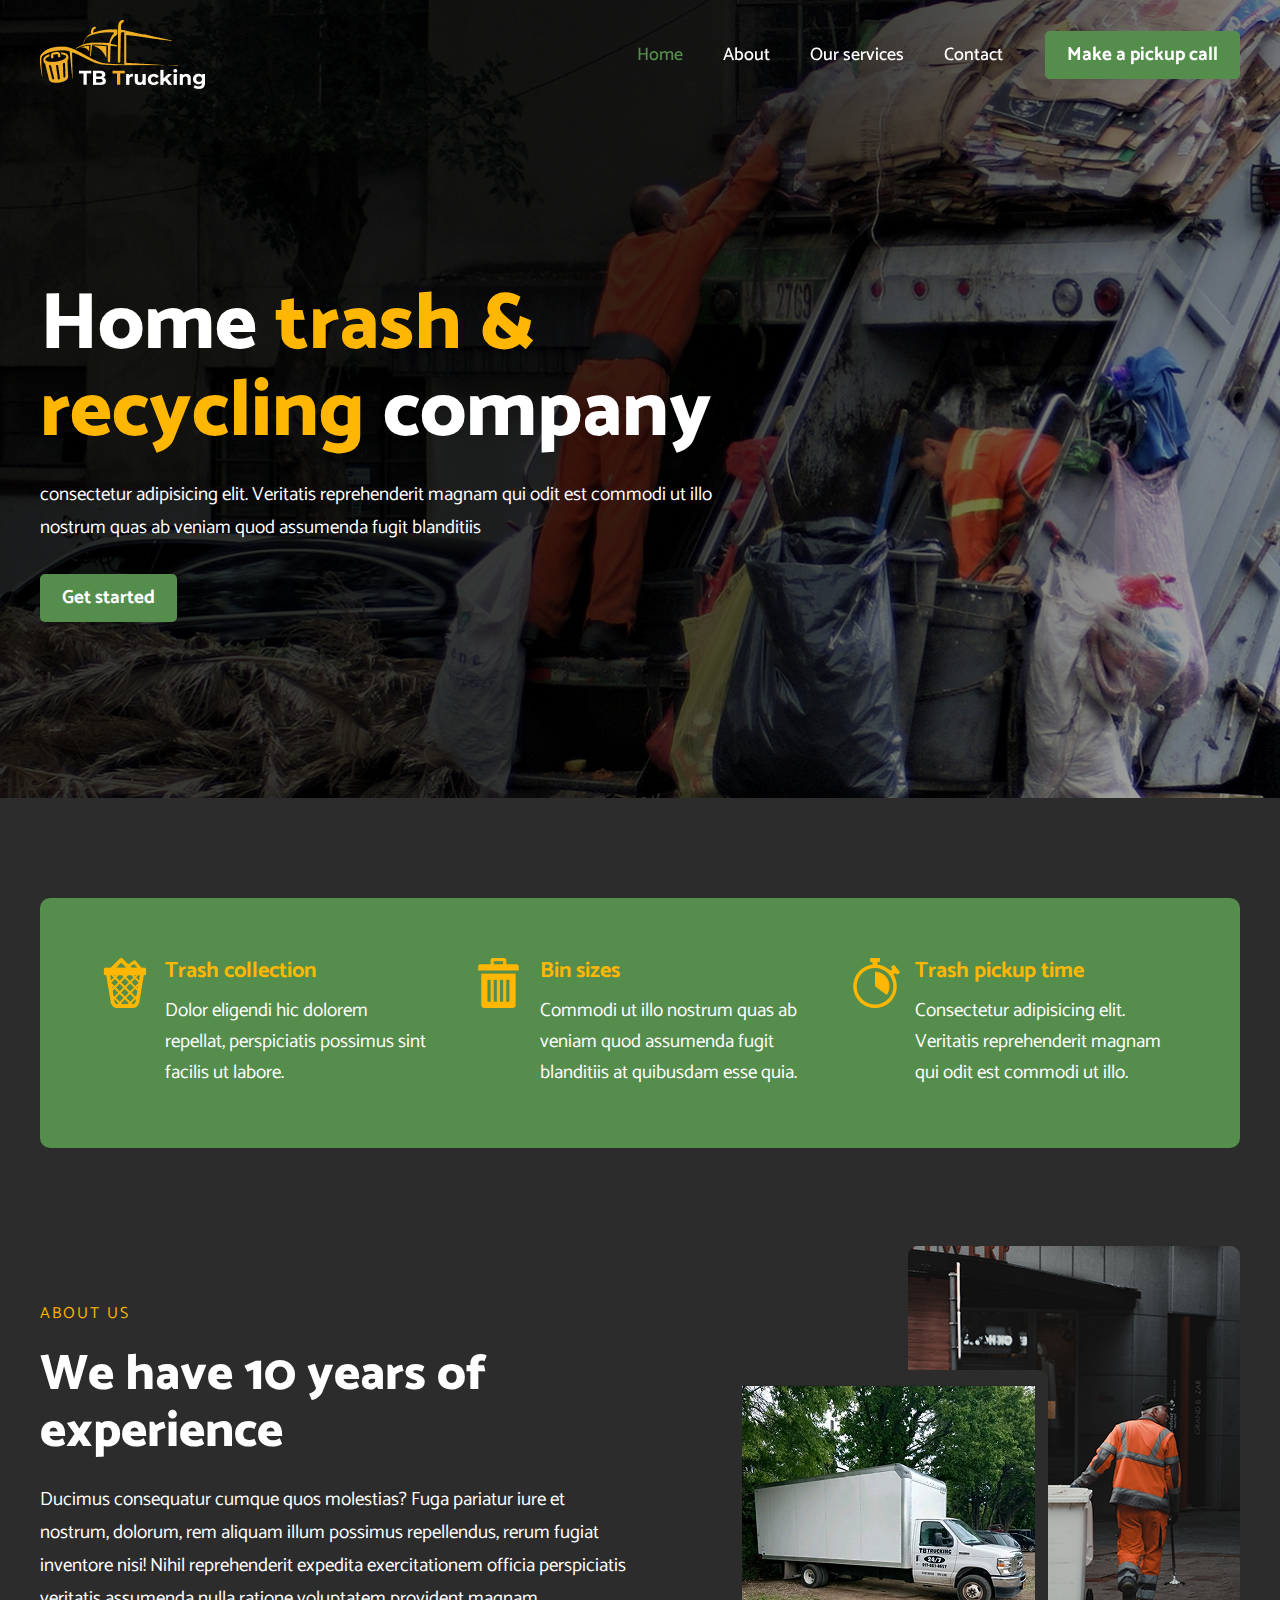
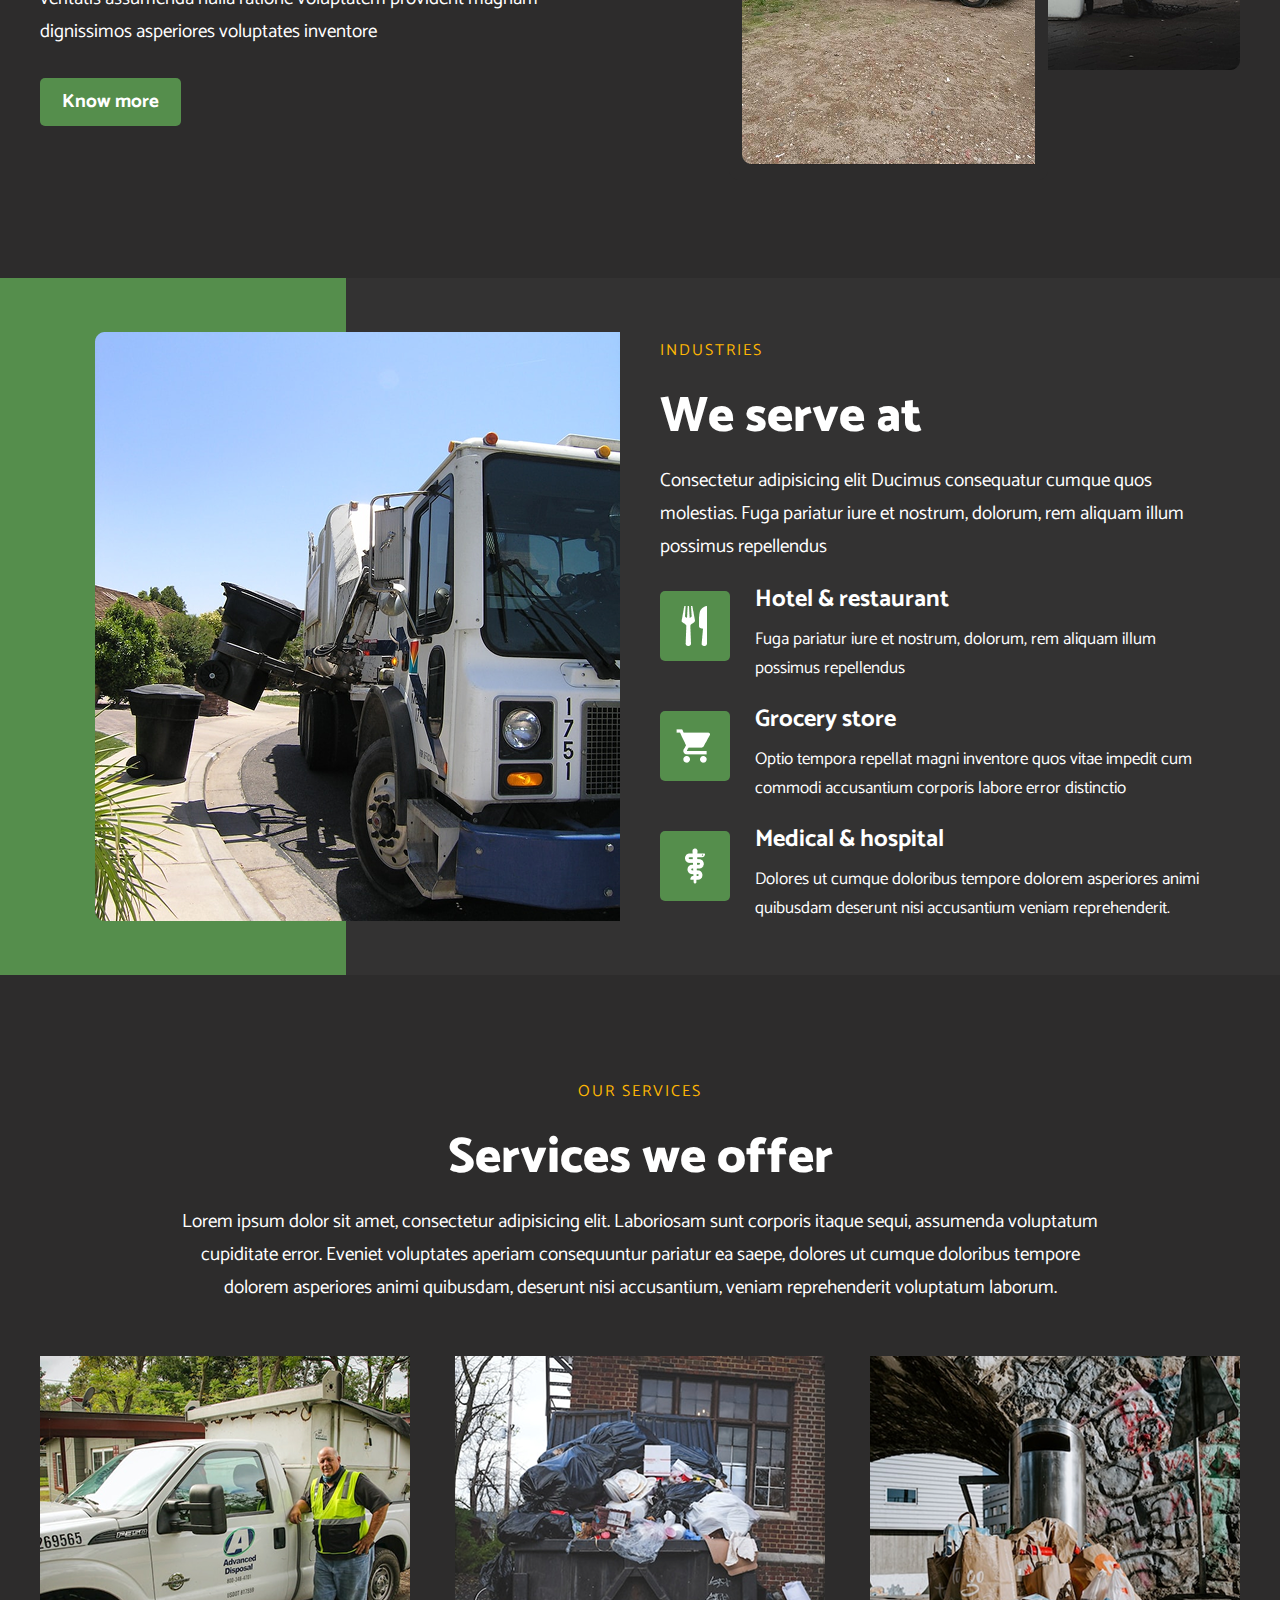
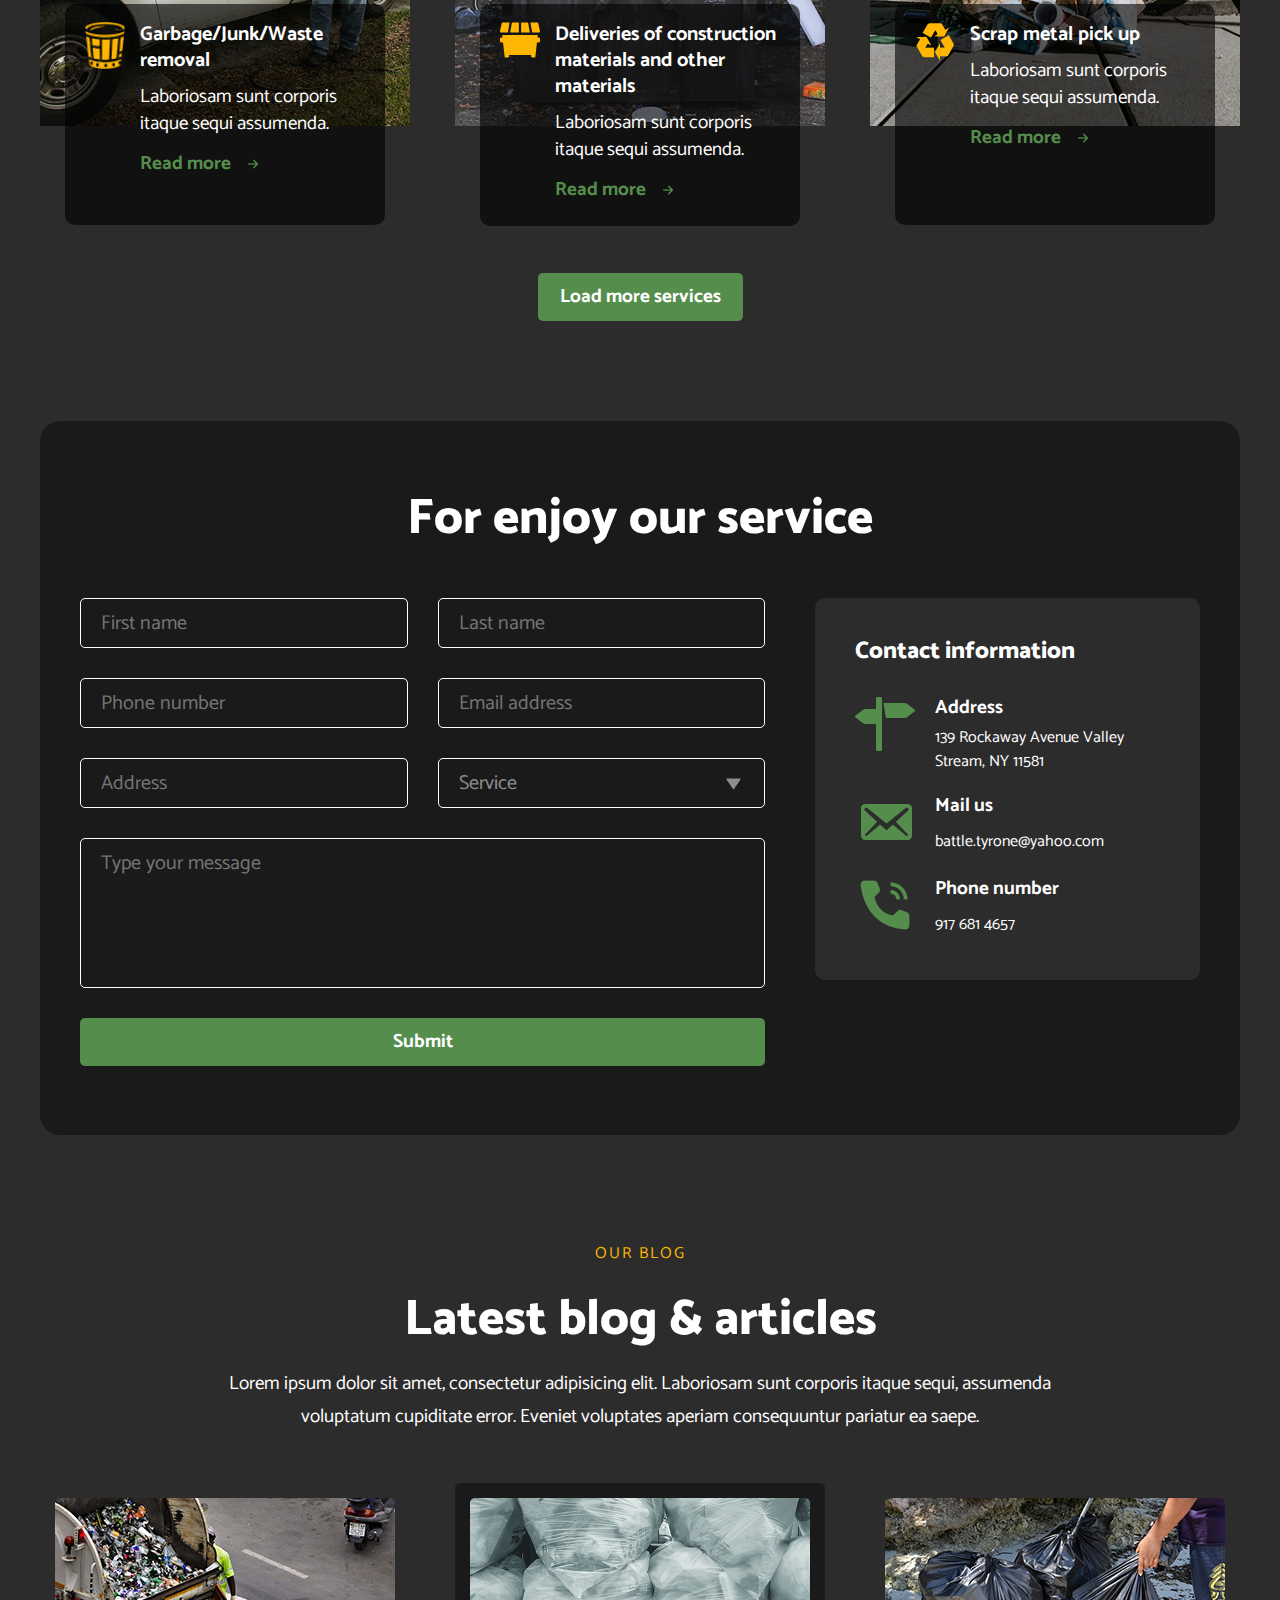
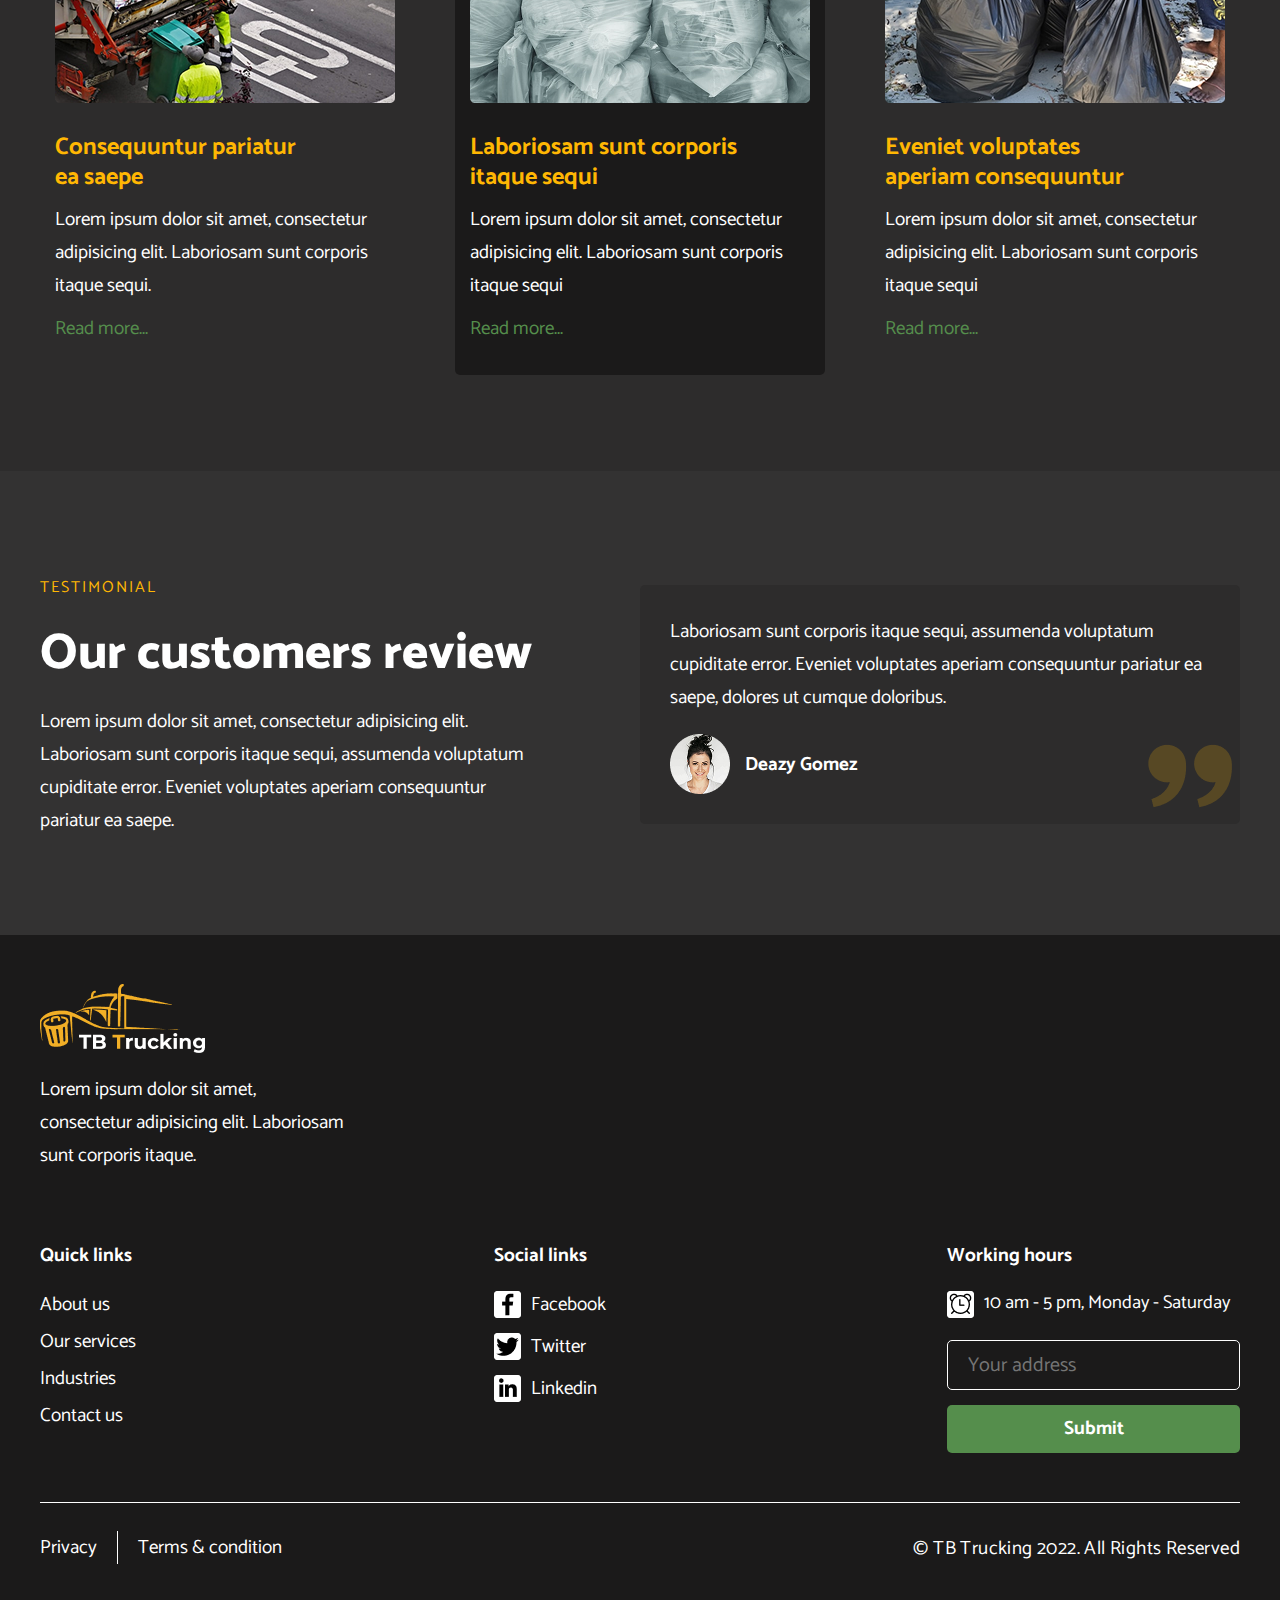
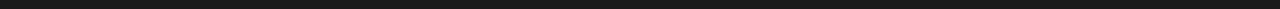
<file: index.html>
<!DOCTYPE html>
<html lang="en">

<head>
  <meta charset="UTF-8">
  <meta name="viewport" content="width=device-width, initial-scale=1.0">
  <link rel="stylesheet" href="https://cdn.jsdelivr.net/npm/swiper@11/swiper-bundle.min.css" />
  <link rel="stylesheet" href="style.css">
  <title>Tb Trucking | Home</title>
</head>

<body class="home-page">

  <!-- Header section start -->
  <header class="header-section" id="header">
    <div class="header container">
      <a href="index.html" class="logo">
        <img src="./assets/images/tb-trucking-logo.png" alt="logo icon">
      </a>
      <nav id="main-menu" class="menu-visible menu-hidden">
        <ul>
          <li><a class="active" href="#">Home</a></li>
          <li><a href="./about.html">About</a></li>
          <li><a href="./service.html">Our services</a></li>
          <li><a href="./contact.html">Contact</a></li>
        </ul>
        <a href="tel:+917 681 4657" class="btn">Make a pickup call</a>
      </nav>
      <button class="hamburger" id="menu-btn" aria-label="Menu">
        <span></span>
        <span></span>
        <span></span>
      </button>
    </div>
    <div class="close-icon-wrap close-hidden" id="close">
      <svg xmlns="http://www.w3.org/2000/svg" width="24" height="24" class="close-icon">
        <path
          d="M4.707 3.293 3.293 4.707 10.586 12l-7.293 7.293 1.414 1.414L12 13.414l7.293 7.293 1.414-1.414L13.414 12l7.293-7.293-1.414-1.414L12 10.586 4.707 3.293z" />
      </svg>
    </div>
  </header>

  <!-- Header section end -->

  <!-- banar section start -->
  <section class=" banar-wrap">
    <div class="container">
      <div class="overlay">
        <img src="./assets/images/overlay.png" alt="overlay">
      </div>
      <div class="banar-content">
        <h1>Home <span>trash & recycling</span> company</h1>
        <p>consectetur adipisicing elit. Veritatis reprehenderit magnam qui odit est commodi ut illo nostrum quas ab
          veniam quod assumenda fugit blanditiis</p>
        <a class="btn" href="#service">Get started</a>
      </div>
    </div>
  </section>
  <!-- banar section end -->

  <!-- About us section start -->
  <section class="about-section">
    <div class="container">
      <div class="trash-wrap">
        <div class="trash-item">
          <div class="trash-logo">
            <img src="./assets/images/wpf-full-trash.png" alt="wpf full trash">
          </div>
          <div class="trash-content">
            <h4>Trash collection</h4>
            <p>Dolor eligendi hic dolorem repellat, perspiciatis possimus sint facilis ut labore.</p>
          </div>
        </div>
        <div class="trash-item">
          <div class="trash-logo">
            <img src="./assets/images/icomoon-free-bin.png" alt="bin icon">
          </div>
          <div class="trash-content">
            <h4>Bin sizes</h4>
            <p>Commodi ut illo nostrum quas ab veniam quod assumenda fugit blanditiis at quibusdam esse quia.</p>
          </div>
        </div>
        <div class="trash-item">
          <div class="trash-logo">
            <img src="./assets/images/timer-icon.png" alt="timer icon">
          </div>
          <div class="trash-content">
            <h4>Trash pickup time</h4>
            <p>Consectetur adipisicing elit. Veritatis reprehenderit magnam qui odit est commodi ut illo.</p>
          </div>
        </div>
      </div>
      <div class="about-us">
        <div class="about-us-content">
          <h5>ABOUT US</h5>
          <h2>We have 10 years of experience</h2>
          <p>Ducimus consequatur cumque quos molestias? Fuga pariatur iure et nostrum, dolorum, rem aliquam illum
            possimus repellendus, rerum fugiat inventore nisi! Nihil reprehenderit expedita exercitationem officia
            perspiciatis veritatis assumenda nulla ratione voluptatem provident magnam dignissimos asperiores voluptates
            inventore</p>
          <a href="about.html" class="btn">Know more</a>
        </div>
        <div class="image-stack">
          <img src="./assets/images/about-us-image.png" alt="about image">
        </div>
      </div>
    </div>
  </section>
  <!-- About us section end -->

  <!-- Industres section start -->
  <section class="industries-wrapper">
    <div class="industries-inner">
      <div class="industries-image">
        <div class="industries-car">
          <img src="./assets/images/industries-car.png" alt="industries car">
        </div>
      </div>

      <div class="industries-content">
        <div class="content-area">
          <h5>INDUSTRIES</h5>
          <h2>We serve at</h2>
          <p>Consectetur adipisicing elit Ducimus consequatur cumque quos molestias. Fuga pariatur iure et nostrum,
            dolorum, rem aliquam illum possimus repellendus</p>
          <div class="industry-item">
            <div class="icon">
              <img src="./assets/images/maki-restaurant.png" alt="maki restaurant">
            </div>
            <div class="industry-item-content">
              <h3>Hotel & restaurant</h3>
              <p>Fuga pariatur iure et nostrum, dolorum, rem aliquam illum possimus repellendus</p>
            </div>
          </div>
          <div class="industry-item">
            <div class="icon">
              <img src="./assets/images/grocery-store.png" alt="grocery store">
            </div>
            <div class="industry-item-content">
              <h3>Grocery store</h3>
              <p>Optio tempora repellat magni inventore quos vitae impedit cum commodi accusantium corporis labore
                error
                distinctio</p>
            </div>
          </div>
          <div class="industry-item">
            <div class="icon">
              <img src="./assets/images/medical-symbol.png" alt="medical symbol">
            </div>
            <div class="industry-item-content">
              <h3>Medical & hospital</h3>
              <p>Dolores ut cumque doloribus tempore dolorem asperiores animi quibusdam deserunt nisi accusantium
                veniam
                reprehenderit.</p>
            </div>
          </div>
        </div>
      </div>
    </div>
  </section>

  <!-- Industres section end -->

  <!-- our service section start -->
  <section class="our-service-wrap">
    <div class="container">
      <div class="title-area">
        <h5>OUR SERVICES</h5>
        <h2>Services we offer</h2>
        <p>Lorem ipsum dolor sit amet, consectetur adipisicing elit. Laboriosam sunt corporis itaque sequi, assumenda
          voluptatum cupiditate error. Eveniet voluptates aperiam consequuntur pariatur ea saepe, dolores ut cumque
          doloribus tempore dolorem asperiores animi quibusdam, deserunt nisi accusantium, veniam reprehenderit
          voluptatum laborum.</p>
      </div>
      <div class="service-area-wrap">
        <div class="service-area">
          <img src="./assets/images/service-img-1.png" alt="service images">
          <div class="service-item">
            <div class="service-icon">
              <img src="./assets/images/service-vector-1.png" alt="vector icon">
            </div>
            <div class="service-info">
              <h4>Garbage/Junk/Waste removal</h4>
              <p>Laboriosam sunt corporis itaque sequi assumenda.</p>
              <a href="#">Read more <img src="./assets/images/arrow-right.png" alt="arrow"></a>
            </div>
          </div>
        </div>
        <div class="service-area">
          <img src="./assets/images/service-img-2.png" alt="service images">
          <div class="service-item">
            <div class="service-icon">
              <img src="./assets/images/service-vector-2.png" alt="vector icon">
            </div>
            <div class="service-info">
              <h4>Deliveries of construction materials and other materials</h4>
              <p>Laboriosam sunt corporis itaque sequi assumenda.</p>
              <a href="#">Read more <img src="./assets/images/arrow-right.png" alt="arrow"></a>
            </div>
          </div>
        </div>
        <div class="service-area">
          <img src="./assets/images/service-img-3.png" alt="service images">
          <div class="service-item">
            <div class="service-icon">
              <img src="./assets/images/service-vector-3.png" alt="vector icon">
            </div>
            <div class="service-info">
              <h4>Scrap metal pick up</h4>
              <p>Laboriosam sunt corporis itaque sequi assumenda.</p>
              <a href="#">Read more <img src="./assets/images/arrow-right.png" alt="arrow"></a>
            </div>
          </div>
        </div>
        <div class="service-area card-hidden">
          <img src="./assets/images/service-img-3.png" alt="service images">
          <div class="service-item">
            <div class="service-icon">
              <img src="./assets/images/service-vector-3.png" alt="vector icon">
            </div>
            <div class="service-info">
              <h4>Scrap metal pick up</h4>
              <p>Laboriosam sunt corporis itaque sequi assumenda.</p>
              <a href="#">Read more <img src="./assets/images/arrow-right.png" alt="arrow"></a>
            </div>
          </div>
        </div>
        <div class="service-area card-hidden">
          <img src="./assets/images/service-img-3.png" alt="service images">
          <div class="service-item">
            <div class="service-icon">
              <img src="./assets/images/service-vector-3.png" alt="vector icon">
            </div>
            <div class="service-info">
              <h4>Scrap metal pick up</h4>
              <p>Laboriosam sunt corporis itaque sequi assumenda.</p>
              <a href="#">Read more <img src="./assets/images/arrow-right.png" alt="arrow"></a>
            </div>
          </div>
        </div>
        <div class="service-area card-hidden">
          <img src="./assets/images/service-img-3.png" alt="service images">
          <div class="service-item">
            <div class="service-icon">
              <img src="./assets/images/service-vector-3.png" alt="vector icon">
            </div>
            <div class="service-info">
              <h4>Scrap metal pick up</h4>
              <p>Laboriosam sunt corporis itaque sequi assumenda.</p>
              <a href="#">Read more <img src="./assets/images/arrow-right.png" alt="arrow"></a>
            </div>
          </div>
        </div>
      </div>
      <div class="load-button">
        <button class="btn" id="loadMoreBtn" type="button">Load more services</button>
      </div>
    </div>
  </section>
  <!-- our service section end -->

  <!-- service form section start -->
  <section id="service" class="service-form-wrap">
    <div class="container ">
      <div class="service-form">
        <h2>For enjoy our service</h2>
        <div class="form-wrapper">
          <form class="contact-form">
            <div class="form-row">
              <input type="text" placeholder="First name" required>
              <input type="text" placeholder="Last name" required>
            </div>
            <div class="form-row">
              <input type="text" placeholder="Phone number" required>
              <input type="email" placeholder="Email address" required>
            </div>
            <div class="form-row">
              <input type="text" placeholder="Address" required>
              <select>
                <option value="">Service</option>
                <option value="web">Web Design</option>
                <option value="seo">SEO</option>
              </select>
            </div>
            <div class="form-row full-width">
              <textarea placeholder="Type your message"></textarea>
            </div>
            <div class="form-row full-width">
              <button class="btn" type="submit">Submit</button>
            </div>
          </form>

          <div class="contact-info">
            <h3>Contact information</h3>
            <div class="information-wrap">
              <div href="#" class="icon">
                <img src="./assets/images/contact-vactor-1.png" alt="vactor icon">
              </div>
              <div>
                <h4>Address</h4>
                <p>139 Rockaway Avenue Valley Stream, NY 11581</p>
              </div>
            </div>
            <div class="information-wrap">
              <a href="#" class="icon">
                <img src="./assets/images/contact-vactor-2.png" alt="vactor icon">
              </a>
              <div>
                <h4>Mail us</h4>
                <a href="mailto:battle.tyrone@yahoo.com">battle.tyrone@yahoo.com</a>
              </div>
            </div>
            <div class="information-wrap">
              <a href="#" class="icon">
                <img src="./assets/images/contact-vactor-3.png" alt="vactor icon">
              </a>
              <div>
                <h4>Phone number</h4>
                <a href="tel:+917 681 4657">917 681 4657</a>
              </div>
            </div>
          </div>
        </div>
      </div>
    </div>
  </section>
  <!-- service form section end -->

  <!-- Blog section start -->
  <section class="blog-section">
    <div class="container">
      <div class="title-area">
        <h5>OUR BLOG</h5>
        <h2>Latest blog & articles</h2>
        <p>Lorem ipsum dolor sit amet, consectetur adipisicing elit. Laboriosam sunt corporis itaque sequi, assumenda
          voluptatum cupiditate error. Eveniet voluptates aperiam consequuntur pariatur ea saepe.</p>
      </div>
      <div class="blog-wrap">
        <div class="blog-item">
          <div>
            <img src="./assets/images/blog-image-1.png" alt="blog image">
          </div>
          <h3>Consequuntur pariatur <br> ea saepe</h3>
          <p>Lorem ipsum dolor sit amet, consectetur adipisicing elit. Laboriosam sunt corporis itaque sequi.</p>
          <a href="#">Read more...</a>
        </div>
        <div class="blog-item blog-active">
          <div>
            <img src="./assets/images/blog-image-2.png" alt="blog image">
          </div>
          <h3>Laboriosam sunt corporis <br> itaque sequi</h3>
          <p>Lorem ipsum dolor sit amet, consectetur adipisicing elit. Laboriosam sunt corporis itaque sequi</p>
          <a href="#">Read more...</a>
        </div>
        <div class="blog-item">
          <div>
            <img src="./assets/images/blog-image-3.png" alt="blog image">
          </div>
          <h3>Eveniet voluptates <br> aperiam consequuntur</h3>
          <p>Lorem ipsum dolor sit amet, consectetur adipisicing elit. Laboriosam sunt corporis itaque sequi</p>
          <a href="#">Read more...</a>
        </div>
      </div>
    </div>
  </section>
  <!-- Blog section end -->

  <!-- Testimonial section start -->
  <section class="testimonial-section">
    <div class="container">
      <div class="testimonial-wrap">
        <div class="customer-overvew">
          <h5>TESTIMONIAL</h5>
          <h2>Our customers review</h2>
          <p>Lorem ipsum dolor sit amet, consectetur adipisicing elit. Laboriosam sunt corporis itaque sequi, assumenda
            voluptatum cupiditate error. Eveniet voluptates aperiam consequuntur pariatur ea saepe.</p>
        </div>
        <div class="testimonial-wrapper">
          <div class="swiper testimonial-slider">
            <div class="swiper-wrapper">
              <!-- Slide 1 -->
              <div class="swiper-slide">
                <div class="testimonial-item">
                  <p>Laboriosam sunt corporis itaque sequi, assumenda voluptatum cupiditate error. Eveniet voluptates
                    aperiam consequuntur pariatur ea saepe, dolores ut cumque doloribus.</p>
                  <div class="testimonial-oth">
                    <div class="oth">
                      <div><img src="./assets/images/testimonial-oth.png" alt="oth image"></div>
                      <h4>Deazy Gomez</h4>
                    </div>
                    <div class="quote">
                      <img src="./assets/images/quote-alt-right.png" alt="quote alt right">
                    </div>
                  </div>
                </div>
              </div>

              <!-- Slide 2 -->
              <div class="swiper-slide">
                <div class="testimonial-item">
                  <p>Laboriosam sunt corporis itaque sequi, assumenda voluptatum cupiditate error. Eveniet voluptates
                    aperiam consequuntur pariatur ea saepe, dolores ut cumque doloribus.</p>
                  <div class="testimonial-oth">
                    <div class="oth">
                      <div><img src="./assets/images/testimonial-oth.png" alt="oth image"></div>
                      <h4>Deazy Johon</h4>
                    </div>
                    <div class="quote">
                      <img src="./assets/images/quote-alt-right.png" alt="quote alt right">
                    </div>
                  </div>
                </div>
              </div>
            </div>
          </div>
        </div>
      </div>
    </div>
  </section>
  <!-- Testimonial section end -->

  <!-- footer section start -->
  <footer class="footer-wrap">
    <div class="container">
      <div class=" footer-inner">
        <div class="footer-logo">
          <a href="./index.html" class="logo">
            <img src="./assets/images/tb-trucking-logo.png" alt="logo icon">
          </a>
          <p>Lorem ipsum dolor sit amet, consectetur adipisicing elit. Laboriosam sunt corporis itaque.</p>
        </div>
        <div class="footer-content">
          <div class="footer-item">
            <h4>Quick links</h4>
            <ul>
              <li><a href="./about.html">About us</a></li>
              <li><a href="./service.html">Our services</a></li>
              <li><a href="#">Industries</a></li>
              <li><a href="./contact.html">Contact us</a></li>
            </ul>
          </div>
          <div class="footer-item social">
            <h4>Social links</h4>
            <ul>
              <li><a href="#"><img src="./assets/images/facebook-icon.png" alt="Facebook icon"> Facebook</a></li>
              <li><a href="#"><img src="./assets/images/twitter-icon.png" alt="Twitter icon"> Twitter</a></li>
              <li><a href="#"><img src="./assets/images/linkedin-icon.png" alt="Linkedin icon"> Linkedin</a></li>
            </ul>
          </div>
          <div class="footer-item-right">
            <h4>Working hours</h4>
            <div class="workint-time">
              <div>
                <img src="./assets/images/clock-alarm.png" alt="alarm">
              </div>
              <p>10 am - 5 pm, Monday - Saturday</p>
            </div>
            <form action="#">
              <input type="text" placeholder="Your address" required>
              <button type="submit" class="btn">Submit</button>
            </form>
          </div>
        </div>
      </div>
      <div class="footer-bottom">
        <div class="footer-bottom-contact">
          <li><a href="#">Privacy</a></li>
          <div class="footer-bottom-border"></div>
          <li><a href="#">Terms & condition</a></li>
        </div>
        <div>
          <p>&copy; TB Trucking 2022. All Rights Reserved</p>
        </div>
      </div>
    </div>
  </footer>
  <!-- footer section end -->
  <script src="https://cdn.jsdelivr.net/npm/swiper@11/swiper-bundle.min.js"></script>
  <script type="module" src="./assets/js/main.js"></script>

</body>

</html>
</file>
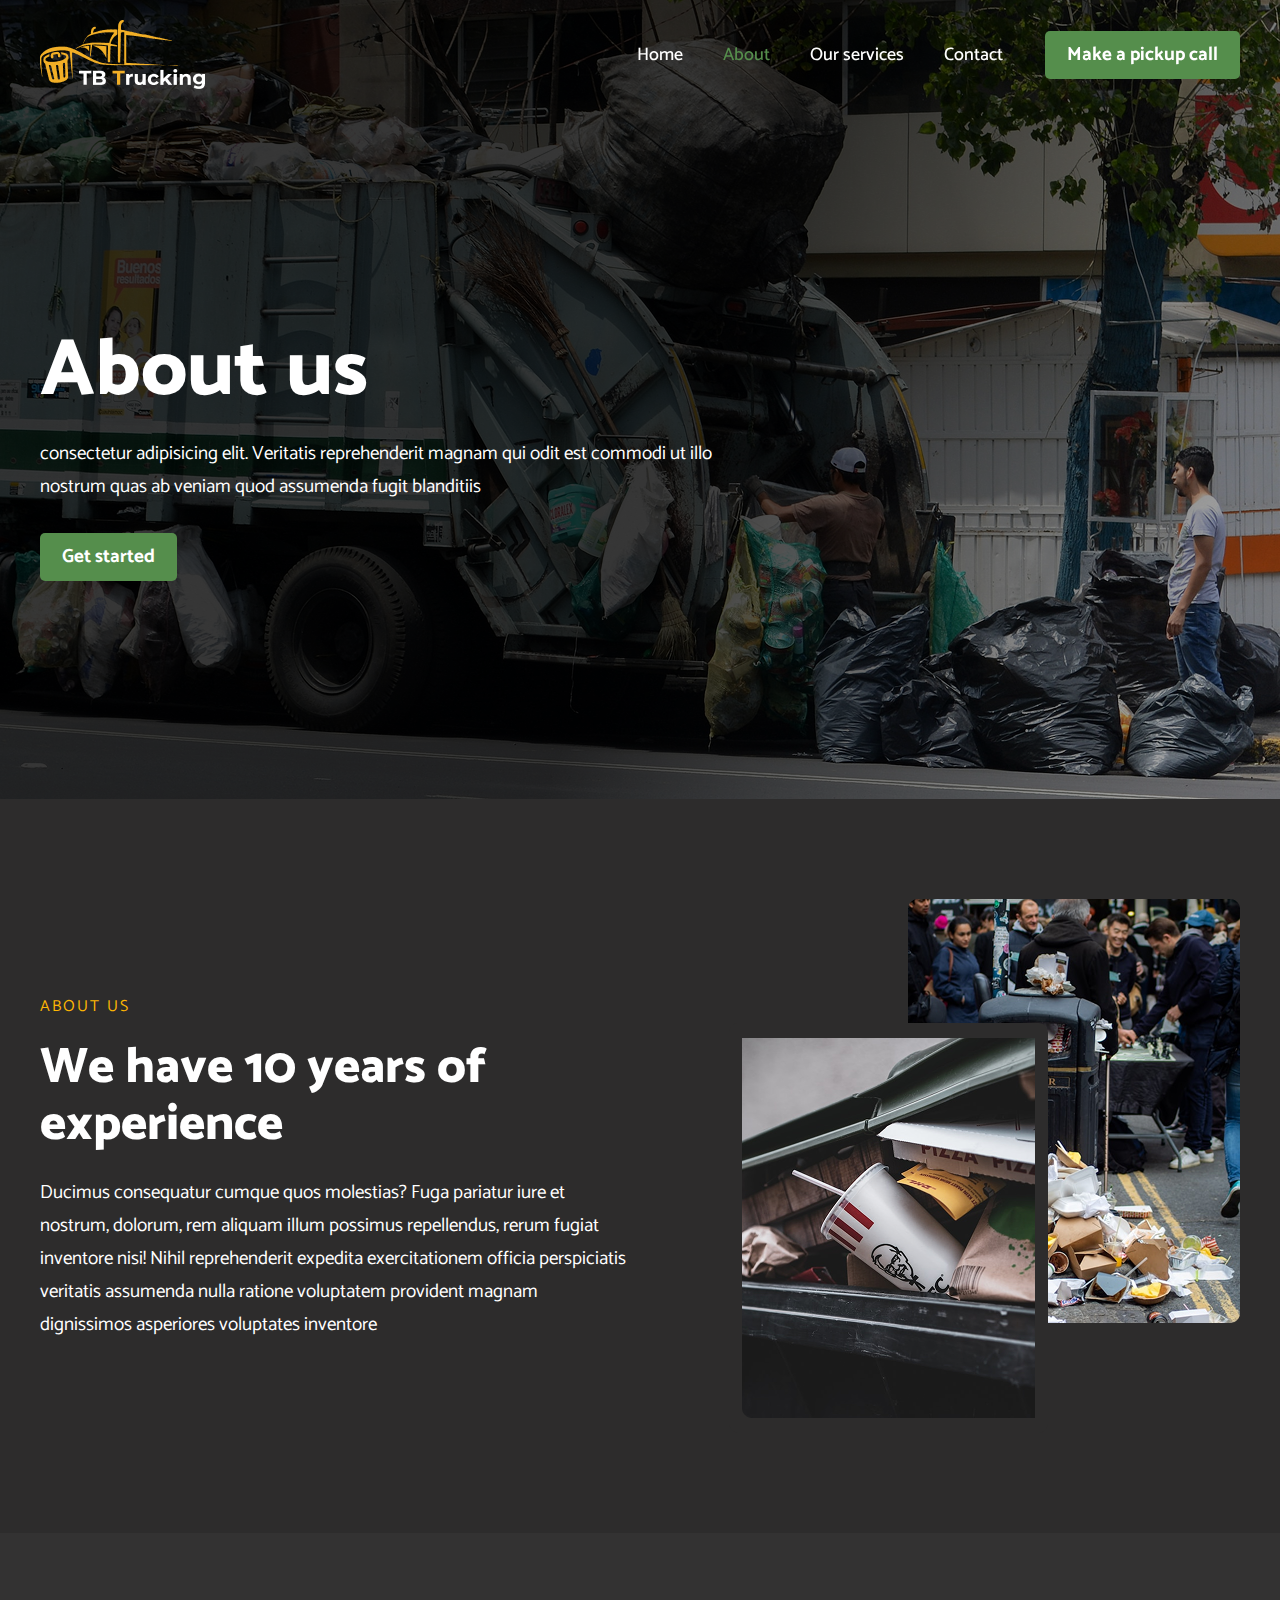
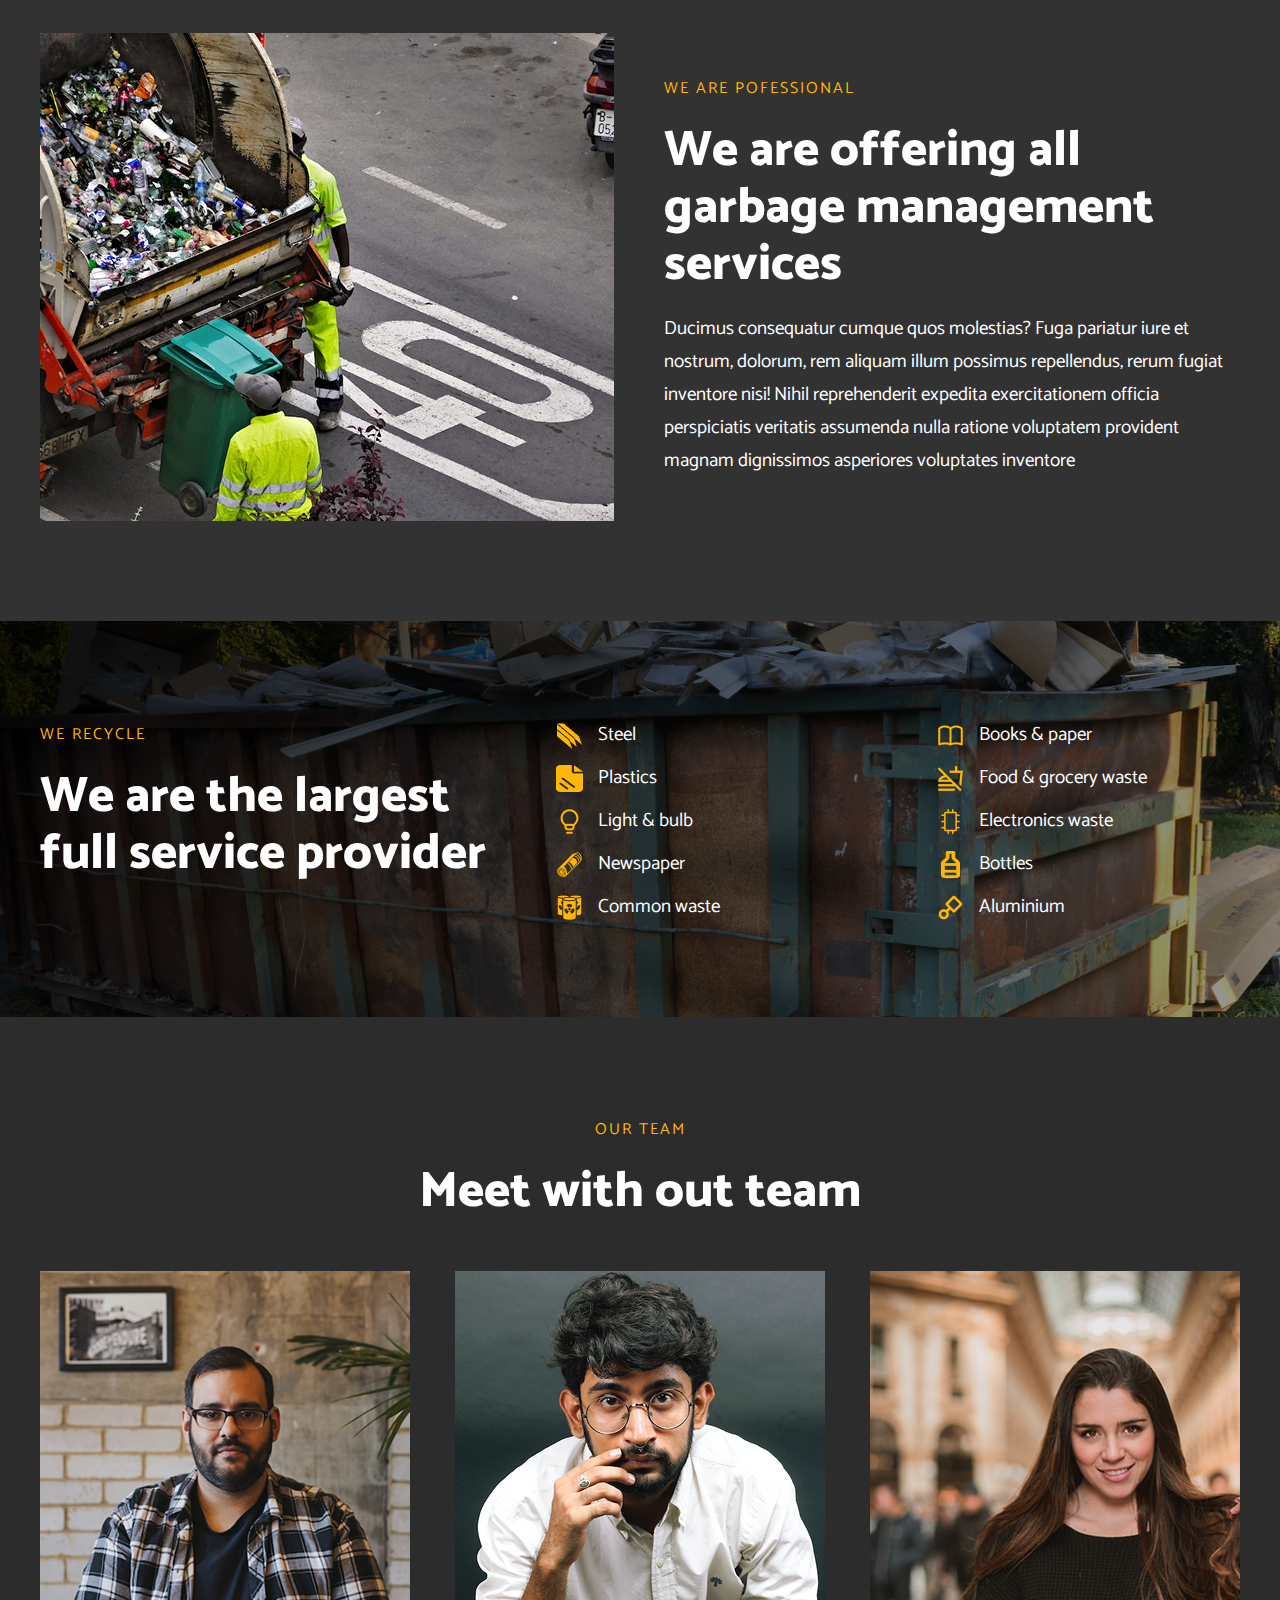
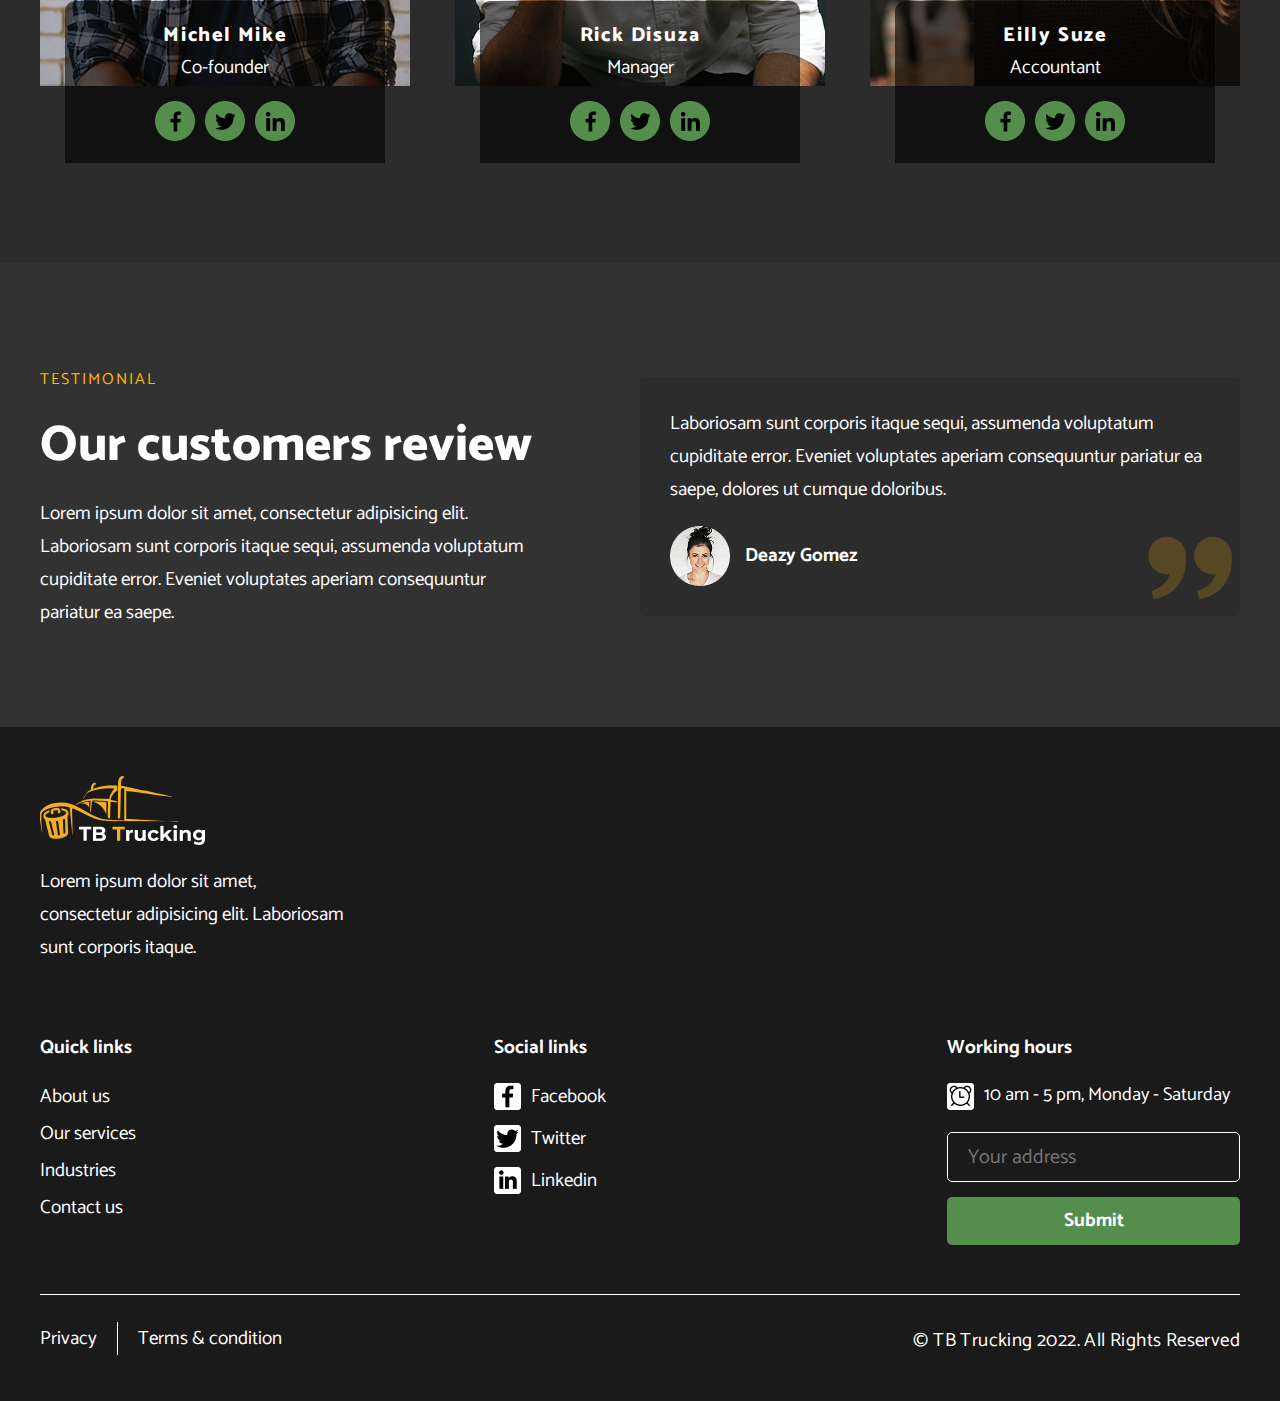
<file: about.html>
<!DOCTYPE html>
<html lang="en">

<head>
  <meta charset="UTF-8">
  <meta name="viewport" content="width=device-width, initial-scale=1.0">
  <link rel="stylesheet" href="https://cdn.jsdelivr.net/npm/swiper@11/swiper-bundle.min.css" />
  <link rel="stylesheet" href="style.css">
  <title>Tb Trucking | About</title>
</head>

<body class="about-page">
  <!-- Header section start -->
  <header class="header-section" id="header">
    <div class="header container">
      <a href="index.html" class="logo">
        <img src="./assets/images/tb-trucking-logo.png" alt="logo icon">
      </a>
      <nav id="main-menu" class="menu-visible menu-hidden">
        <ul>
          <li><a href="./index.html">Home</a></li>
          <li><a class="active" href="#">About</a></li>
          <li><a href="./service.html">Our services</a></li>
          <li><a href="./contact.html">Contact</a></li>
        </ul>
        <a href="tel:+917 681 4657" class="btn">Make a pickup call</a>
      </nav>
      <button class="hamburger" id="menu-btn" aria-label="Menu">
        <span></span>
        <span></span>
        <span></span>
      </button>
    </div>
    <div class="close-icon-wrap close-hidden" id="close">
      <svg xmlns="http://www.w3.org/2000/svg" width="24" height="24" class="close-icon">
        <path
          d="M4.707 3.293 3.293 4.707 10.586 12l-7.293 7.293 1.414 1.414L12 13.414l7.293 7.293 1.414-1.414L13.414 12l7.293-7.293-1.414-1.414L12 10.586 4.707 3.293z" />
      </svg>
    </div>
  </header>
  <!-- Header section end -->
  <!-- banar section start -->
  <section class="banar-wrap">
    <div class="container">
      <div class="overlay">
        <img src="./assets/images/overlay.png" alt="overlay">
      </div>
      <div class="banar-content">
        <h1>About us</h1>
        <p>consectetur adipisicing elit. Veritatis reprehenderit magnam qui odit est commodi ut illo nostrum quas ab
          veniam quod assumenda fugit blanditiis</p>
        <a class="btn" href="./index.html#service">Get started</a>
      </div>
    </div>
  </section>
  <!-- banar section end -->

  <!-- About us section start -->
  <section class="about-section">
    <div class="container">
      <div class="about-us">
        <div class="about-us-content">
          <h5>ABOUT US</h5>
          <h2>We have 10 years of experience</h2>
          <p>Ducimus consequatur cumque quos molestias? Fuga pariatur iure et nostrum, dolorum, rem aliquam illum
            possimus repellendus, rerum fugiat inventore nisi! Nihil reprehenderit expedita exercitationem officia
            perspiciatis veritatis assumenda nulla ratione voluptatem provident magnam dignissimos asperiores voluptates
            inventore</p>
        </div>
        <div class="image-stack">
          <img src="./assets/images/about-us-image-2.png" alt="about images">
        </div>
      </div>
    </div>
  </section>
  <!-- About us section end -->

  <!-- Industres section start -->
  <section class="industries-wrap">
    <div class="container">
      <div class="industries-inner">
        <div class="industries-car">
          <img src="./assets/images/about-professional.png" alt="about professional car">
        </div>
        <div class="industries-content">
          <h5>WE ARE POFESSIONAL</h5>
          <h2>We are offering all garbage management services</h2>
          <p>Ducimus consequatur cumque quos molestias? Fuga pariatur iure et nostrum, dolorum, rem aliquam illum
            possimus repellendus, rerum fugiat inventore nisi! Nihil reprehenderit expedita exercitationem officia
            perspiciatis veritatis assumenda nulla ratione voluptatem provident magnam dignissimos asperiores voluptates
            inventore</p>
        </div>
      </div>
    </div>
  </section>
  <!-- Industres section end -->

  <!-- Recycle section start -->
  <section class="recycle-section">
    <div class="recycle-overlay">
      <img src="./assets/images/recycle-overlay.png" alt="recycle overlay">
    </div>
    <div class="container">
      <div class="recycle-wrap">
        <div class="recycle-content">
          <h5>WE RECYCLE</h5>
          <h2>We are the largest full service provider</h2>
        </div>
        <div class="recycle-service-item">
          <div>
            <div class="recycle-service">
              <div>
                <img src="./assets/images/recycle-service-1.png" alt="recycle icon">
              </div>
              <p>Steel</p>
            </div>
            <div class="recycle-service">
              <div>
                <img src="./assets/images/recycle-service-2.png" alt="recycle icon">
              </div>
              <p>Plastics</p>
            </div>
            <div class="recycle-service">
              <div>
                <img src="./assets/images/recycle-service-3.png" alt="recycle icon">
              </div>
              <p>Light & bulb</p>
            </div>
            <div class="recycle-service">
              <div>
                <img src="./assets/images/recycle-service-4.png" alt="recycle icon">
              </div>
              <p>Newspaper</p>
            </div>
            <div class="recycle-service">
              <div>
                <img src="./assets/images/recycle-service-5.png" alt="recycle icon">
              </div>
              <p>Common waste</p>
            </div>
          </div>
          <div>
            <div class="recycle-service">
              <div>
                <img src="./assets/images/recycle-service-6.png" alt="recycle icon">
              </div>
              <p>Books & paper</p>
            </div>
            <div class="recycle-service">
              <div>
                <img src="./assets/images/recycle-service-7.png" alt="recycle icon">
              </div>
              <p>Food & grocery waste</p>
            </div>
            <div class="recycle-service">
              <div>
                <img src="./assets/images/recycle-service-8.png" alt="recycle icon">
              </div>
              <p>Electronics waste</p>
            </div>
            <div class="recycle-service">
              <div>
                <img src="./assets/images/recycle-service-9.png" alt="recycle icon">
              </div>
              <p>Bottles</p>
            </div>
            <div class="recycle-service">
              <div>
                <img src="./assets/images/recycle-service-10.png" alt="recycle icon">
              </div>
              <p>Aluminium</p>
            </div>
          </div>
        </div>
      </div>
    </div>
  </section>
  <!-- Recycle section end -->


  <!-- our service section start -->
  <section class="our-service-wrap">
    <div class="container">
      <div class="title-area">
        <h5>OUR TEAM</h5>
        <h2>Meet with out team</h2>
      </div>
      <div class="service-area-wrap">
        <div class="service-area">
          <img src="./assets/images/about-team-1.png" alt="team member">
          <div class="service-item">
            <div class="service-info">
              <h4>Michel Mike</h4>
              <p>Co-founder</p>
              <div class="social">
                <a href="#"><img src="./assets/images/team-facebook.png" alt="Facebook"> </a>
                <a href="#"><img src="./assets/images/team-twitter.png" alt="Twitter"> </a>
                <a href="#"><img src="./assets/images/team-linkdin.png" alt="Linkedin"> </a>
              </div>
            </div>
          </div>
        </div>
        <div class="service-area">
          <img src="./assets/images/about-team-2.png" alt="team member">
          <div class="service-item">
            <div class="service-info">
              <h4>Rick Disuza</h4>
              <p>Manager</p>
              <div class="social">
                <a href="#"><img src="./assets/images/team-facebook.png" alt="Facebook"> </a>
                <a href="#"><img src="./assets/images/team-twitter.png" alt="Twitter"> </a>
                <a href="#"><img src="./assets/images/team-linkdin.png" alt="Linkedin"> </a>
              </div>
            </div>
          </div>
        </div>
        <div class="service-area">
          <img src="./assets/images/about-team-3.png" alt="team member">
          <div class="service-item">
            <div class="service-info">
              <h4>Eilly Suze</h4>
              <p>Accountant</p>
              <div class="social">
                <a href="#"><img src="./assets/images/team-facebook.png" alt="Facebook"> </a>
                <a href="#"><img src="./assets/images/team-twitter.png" alt="Twitter"> </a>
                <a href="#"><img src="./assets/images/team-linkdin.png" alt="Linkedin"> </a>
              </div>
            </div>
          </div>
        </div>
      </div>
    </div>
  </section>
  <!-- our service section end -->

  <!-- Testimonial section start -->
  <section class="testimonial-section">
    <div class="container">
      <div class="testimonial-wrap">
        <div class="customer-overvew">
          <h5>TESTIMONIAL</h5>
          <h2>Our customers review</h2>
          <p>Lorem ipsum dolor sit amet, consectetur adipisicing elit. Laboriosam sunt corporis itaque sequi, assumenda
            voluptatum cupiditate error. Eveniet voluptates aperiam consequuntur pariatur ea saepe.</p>
        </div>
        <div class="testimonial-wrapper">
          <div class="swiper testimonial-slider">
            <div class="swiper-wrapper">
              <!-- Slide 1 -->
              <div class="swiper-slide">
                <div class="testimonial-item">
                  <p>Laboriosam sunt corporis itaque sequi, assumenda voluptatum cupiditate error. Eveniet voluptates
                    aperiam consequuntur pariatur ea saepe, dolores ut cumque doloribus.</p>
                  <div class="testimonial-oth">
                    <div class="oth">
                      <div><img src="./assets/images/testimonial-oth.png" alt="oth image"></div>
                      <h4>Deazy Gomez</h4>
                    </div>
                    <div class="quote">
                      <img src="./assets/images/quote-alt-right.png" alt="quote alt right">
                    </div>
                  </div>
                </div>
              </div>

              <!-- Slide 2 -->
              <div class="swiper-slide">
                <div class="testimonial-item">
                  <p>Laboriosam sunt corporis itaque sequi, assumenda voluptatum cupiditate error. Eveniet voluptates
                    aperiam consequuntur pariatur ea saepe, dolores ut cumque doloribus.</p>
                  <div class="testimonial-oth">
                    <div class="oth">
                      <div><img src="./assets/images/testimonial-oth.png" alt="oth image"></div>
                      <h4>Deazy Johon</h4>
                    </div>
                    <div class="quote">
                      <img src="./assets/images/quote-alt-right.png" alt="quote alt right">
                    </div>
                  </div>
                </div>
              </div>
            </div>
          </div>
        </div>
      </div>
    </div>
  </section>
  <!-- Testimonial section end -->

  <!-- footer section start -->
  <footer class="footer-wrap">
    <div class="container">
      <div class=" footer-inner">
        <div class="footer-logo">
          <a href="./index.html" class="logo">
            <img src="./assets/images/tb-trucking-logo.png" alt="logo icon">
          </a>
          <p>Lorem ipsum dolor sit amet, consectetur adipisicing elit. Laboriosam sunt corporis itaque.</p>
        </div>
        <div class="footer-content">
          <div class="footer-item">
            <h4>Quick links</h4>
            <ul>
              <li><a href="#">About us</a></li>
              <li><a href="./service.html">Our services</a></li>
              <li><a href="#">Industries</a></li>
              <li><a href="./contact.html">Contact us</a></li>
            </ul>
          </div>
          <div class="footer-item social">
            <h4>Social links</h4>
            <ul>
              <li><a href="#"><img src="./assets/images/facebook-icon.png" alt="Facebook icon"> Facebook</a></li>
              <li><a href="#"><img src="./assets/images/twitter-icon.png" alt="Twitter icon"> Twitter</a></li>
              <li><a href="#"><img src="./assets/images/linkedin-icon.png" alt="Linkedin icon"> Linkedin</a></li>
            </ul>
          </div>
          <div class="footer-item-right">
            <h4>Working hours</h4>
            <div class="workint-time">
              <div>
                <img src="./assets/images/clock-alarm.png" alt="alarm">
              </div>
              <p>10 am - 5 pm, Monday - Saturday</p>
            </div>
            <form action="#">
              <input type="text" placeholder="Your address" required>
              <button type="submit" class="btn">Submit</button>
            </form>
          </div>
        </div>
      </div>
      <div class="footer-bottom">
        <div class="footer-bottom-contact">
          <li><a href="#">Privacy</a></li>
          <div class="footer-bottom-border"></div>
          <li><a href="#">Terms & condition</a></li>
        </div>
        <div>
          <p>&copy; TB Trucking 2022. All Rights Reserved</p>
        </div>
      </div>
    </div>
  </footer>
  <!-- footer section end -->
  <script src="https://cdn.jsdelivr.net/npm/swiper@11/swiper-bundle.min.js"></script>
  <script type="module" src="./assets/js/main.js"></script>
</body>

</html>
</file>
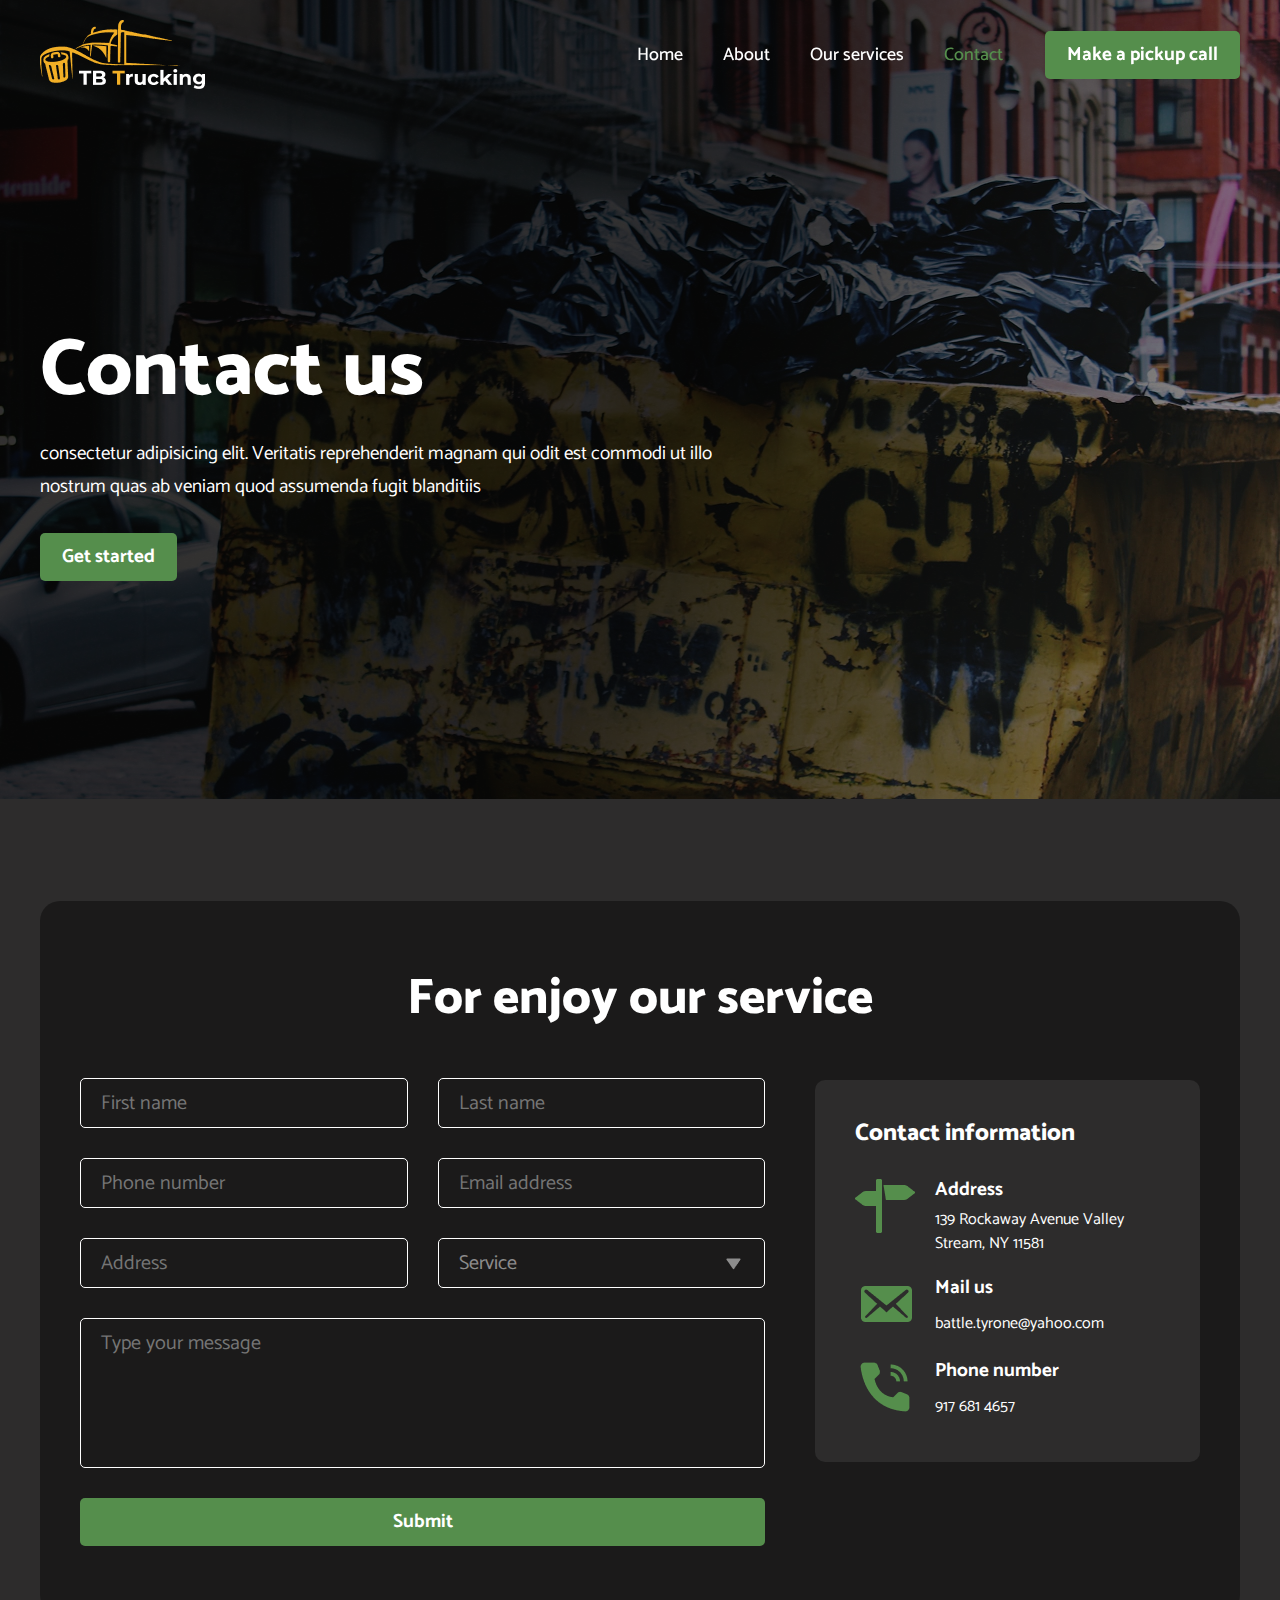
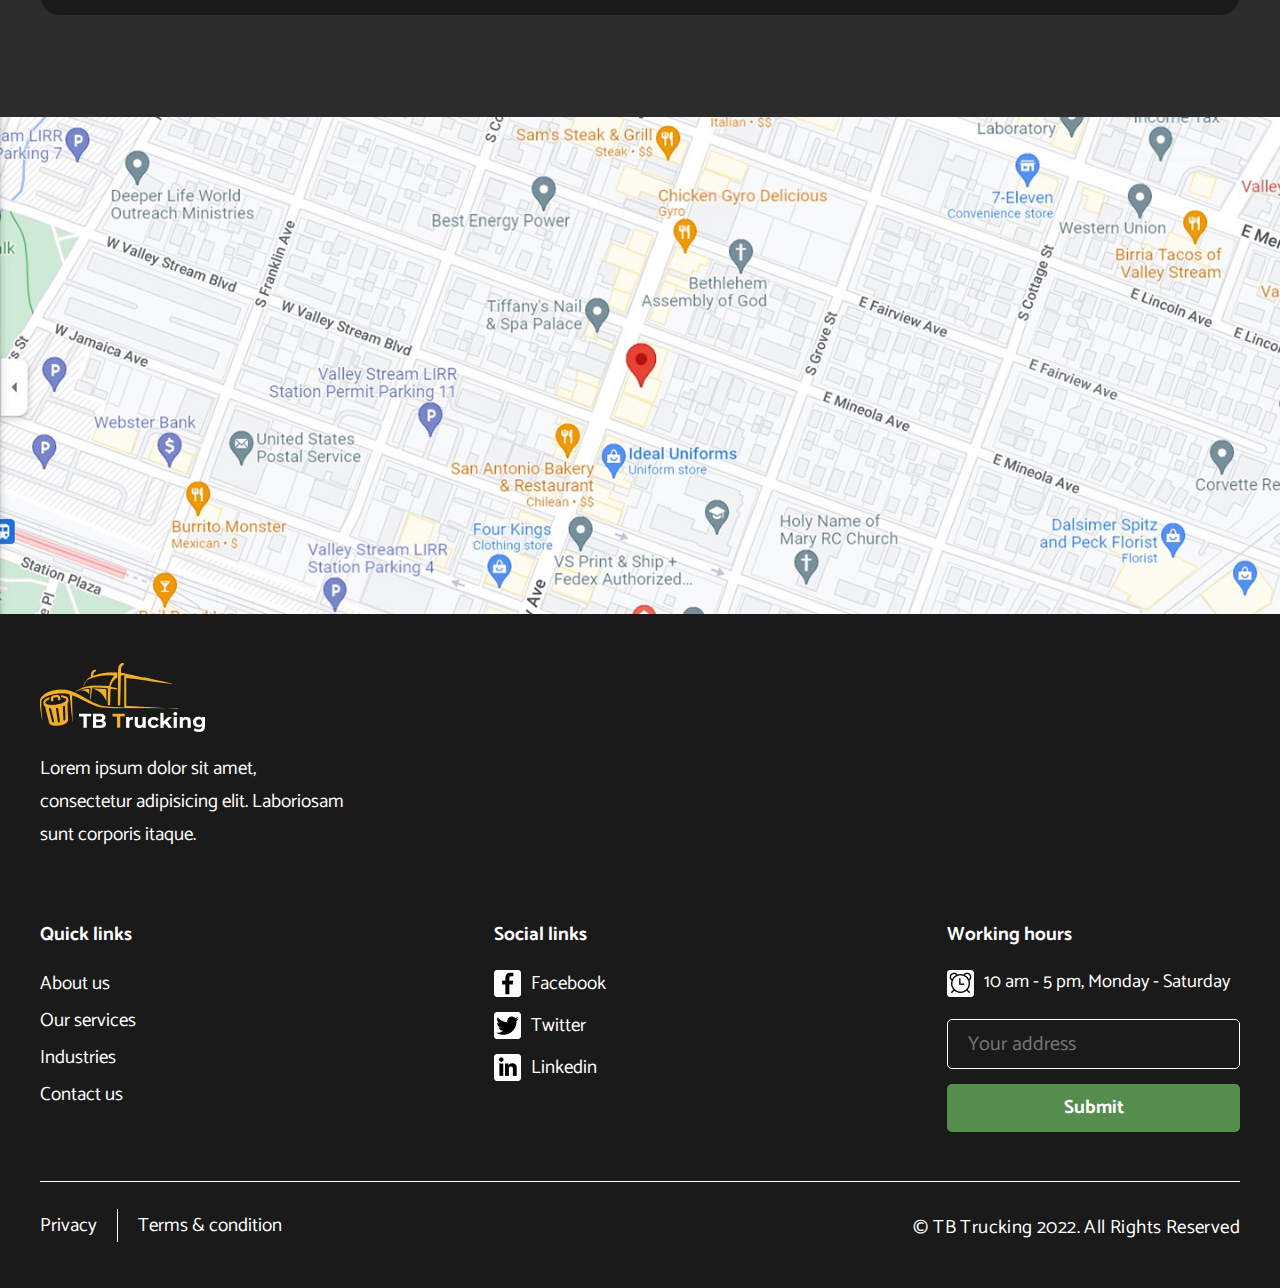
<file: contact.html>
<!DOCTYPE html>
<html lang="en">

<head>
  <meta charset="UTF-8">
  <meta name="viewport" content="width=device-width, initial-scale=1.0">
  <link rel="stylesheet" href="style.css">
  <title>Tb Trucking | Contact</title>
</head>

<body class="contact-page">

  <!-- Header section start -->
  <header class="header-section" id="header">
    <div class="header container">
      <a href="index.html" class="logo">
        <img src="./assets/images/tb-trucking-logo.png" alt="logo icon">
      </a>
      <nav id="main-menu" class="menu-visible menu-hidden">
        <ul>
          <li><a href="./index.html">Home</a></li>
          <li><a href="./about.html">About</a></li>
          <li><a href="./service.html">Our services</a></li>
          <li><a class="active" href="#">Contact</a></li>
        </ul>
        <a href="tel:+917 681 4657" class="btn">Make a pickup call</a>
      </nav>
      <button class="hamburger" id="menu-btn" aria-label="Menu">
        <span></span>
        <span></span>
        <span></span>
      </button>
    </div>
    <div class="close-icon-wrap close-hidden" id="close">
      <svg xmlns="http://www.w3.org/2000/svg" width="24" height="24" class="close-icon">
        <path
          d="M4.707 3.293 3.293 4.707 10.586 12l-7.293 7.293 1.414 1.414L12 13.414l7.293 7.293 1.414-1.414L13.414 12l7.293-7.293-1.414-1.414L12 10.586 4.707 3.293z" />
      </svg>
    </div>
  </header>
  <!-- Header section end -->

  <!-- banar section start -->
  <section class="banar-wrap">
    <div class="container ">
      <div class="overlay">
        <img src="./assets/images/overlay.png" alt="overlay">
      </div>
      <div class="banar-content">
        <h1>Contact us</h1>
        <p>consectetur adipisicing elit. Veritatis reprehenderit magnam qui odit est commodi ut illo nostrum quas ab
          veniam quod assumenda fugit blanditiis</p>
        <a class="btn" href="#form-section">Get started</a>
      </div>
    </div>
  </section>
  <!-- banar section end -->

  <!-- service form section start -->
  <section id="form-section" class="service-form-wrap">
    <div class="container ">
      <div class="service-form">
        <h2>For enjoy our service</h2>
        <div class="form-wrapper">
          <form class="contact-form">
            <div class="form-row">
              <input type="text" placeholder="First name" required>
              <input type="text" placeholder="Last name" required>
            </div>
            <div class="form-row">
              <input type="text" placeholder="Phone number" required>
              <input type="email" placeholder="Email address" required>
            </div>
            <div class="form-row">
              <input type="text" placeholder="Address">
              <select>
                <option value="">Service</option>
                <option value="web">Web Design</option>
                <option value="seo">SEO</option>
              </select>
            </div>
            <div class="form-row full-width">
              <textarea placeholder="Type your message"></textarea>
            </div>
            <div class="form-row full-width">
              <button class="btn" type="submit">Submit</button>
            </div>
          </form>

          <div class="contact-info">
            <h3>Contact information</h3>
            <div class="information-wrap">
              <div class="icon">
                <img src="./assets/images/contact-vactor-1.png" alt="vactor icon">
              </div>
              <div>
                <h4>Address</h4>
                <p>139 Rockaway Avenue Valley Stream, NY 11581</p>
              </div>
            </div>
            <div class="information-wrap">
              <div class="icon">
                <img src="./assets/images/contact-vactor-2.png" alt="vactor icon">
              </div>
              <div>
                <h4>Mail us</h4>
                <a href="mailto:battle.tyrone@yahoo.com">battle.tyrone@yahoo.com</a>
              </div>
            </div>
            <div class="information-wrap">
              <div class="icon">
                <img src="./assets/images/contact-vactor-3.png" alt="vactor icon">
              </div>
              <div>
                <h4>Phone number</h4>
                <a href="tel:+917 681 4657">917 681 4657</a>
              </div>
            </div>
          </div>
        </div>
      </div>
    </div>
  </section>
  <!-- service form section end -->

  <!-- map section start -->
  <div class="map-wrap">
    <div>
      <img src="./assets/images/map.png" alt="map images">
    </div>
  </div>
  <!-- map section end -->

  <!-- footer section start -->
  <footer class="footer-wrap">
    <div class="container">
      <div class=" footer-inner">
        <div class="footer-logo">
          <a href="./index.html" class="logo">
            <img src="./assets/images/tb-trucking-logo.png" alt="logo icon">
          </a>
          <p>Lorem ipsum dolor sit amet, consectetur adipisicing elit. Laboriosam sunt corporis itaque.</p>
        </div>
        <div class="footer-content">
          <div class="footer-item">
            <h4>Quick links</h4>
            <ul>
              <li><a href="./about.html">About us</a></li>
              <li><a href="./service.html">Our services</a></li>
              <li><a href="#">Industries</a></li>
              <li><a href="#">Contact us</a></li>
            </ul>
          </div>
          <div class="footer-item social">
            <h4>Social links</h4>
            <ul>
              <li><a href="#"><img src="./assets/images/facebook-icon.png" alt="Facebook icon"> Facebook</a></li>
              <li><a href="#"><img src="./assets/images/twitter-icon.png" alt="Twitter icon"> Twitter</a></li>
              <li><a href="#"><img src="./assets/images/linkedin-icon.png" alt="Linkedin icon"> Linkedin</a></li>
            </ul>
          </div>
          <div class="footer-item-right">
            <h4>Working hours</h4>
            <div class="workint-time">
              <div>
                <img src="./assets/images/clock-alarm.png" alt="alarm">
              </div>
              <p>10 am - 5 pm, Monday - Saturday</p>
            </div>
            <form action="#">
              <input type="text" placeholder="Your address" required>
              <button type="submit" class="btn">Submit</button>
            </form>
          </div>
        </div>
      </div>
      <div class="footer-bottom">
        <div class="footer-bottom-contact">
          <li><a href="#">Privacy</a></li>
          <div class="footer-bottom-border"></div>
          <li><a href="#">Terms & condition</a></li>
        </div>
        <div>
          <p>&copy; TB Trucking 2022. All Rights Reserved</p>
        </div>
      </div>
    </div>
  </footer>
  <!-- footer section end -->
  <script type="module" src="./assets/js/main.js"></script>
</body>

</html>
</file>
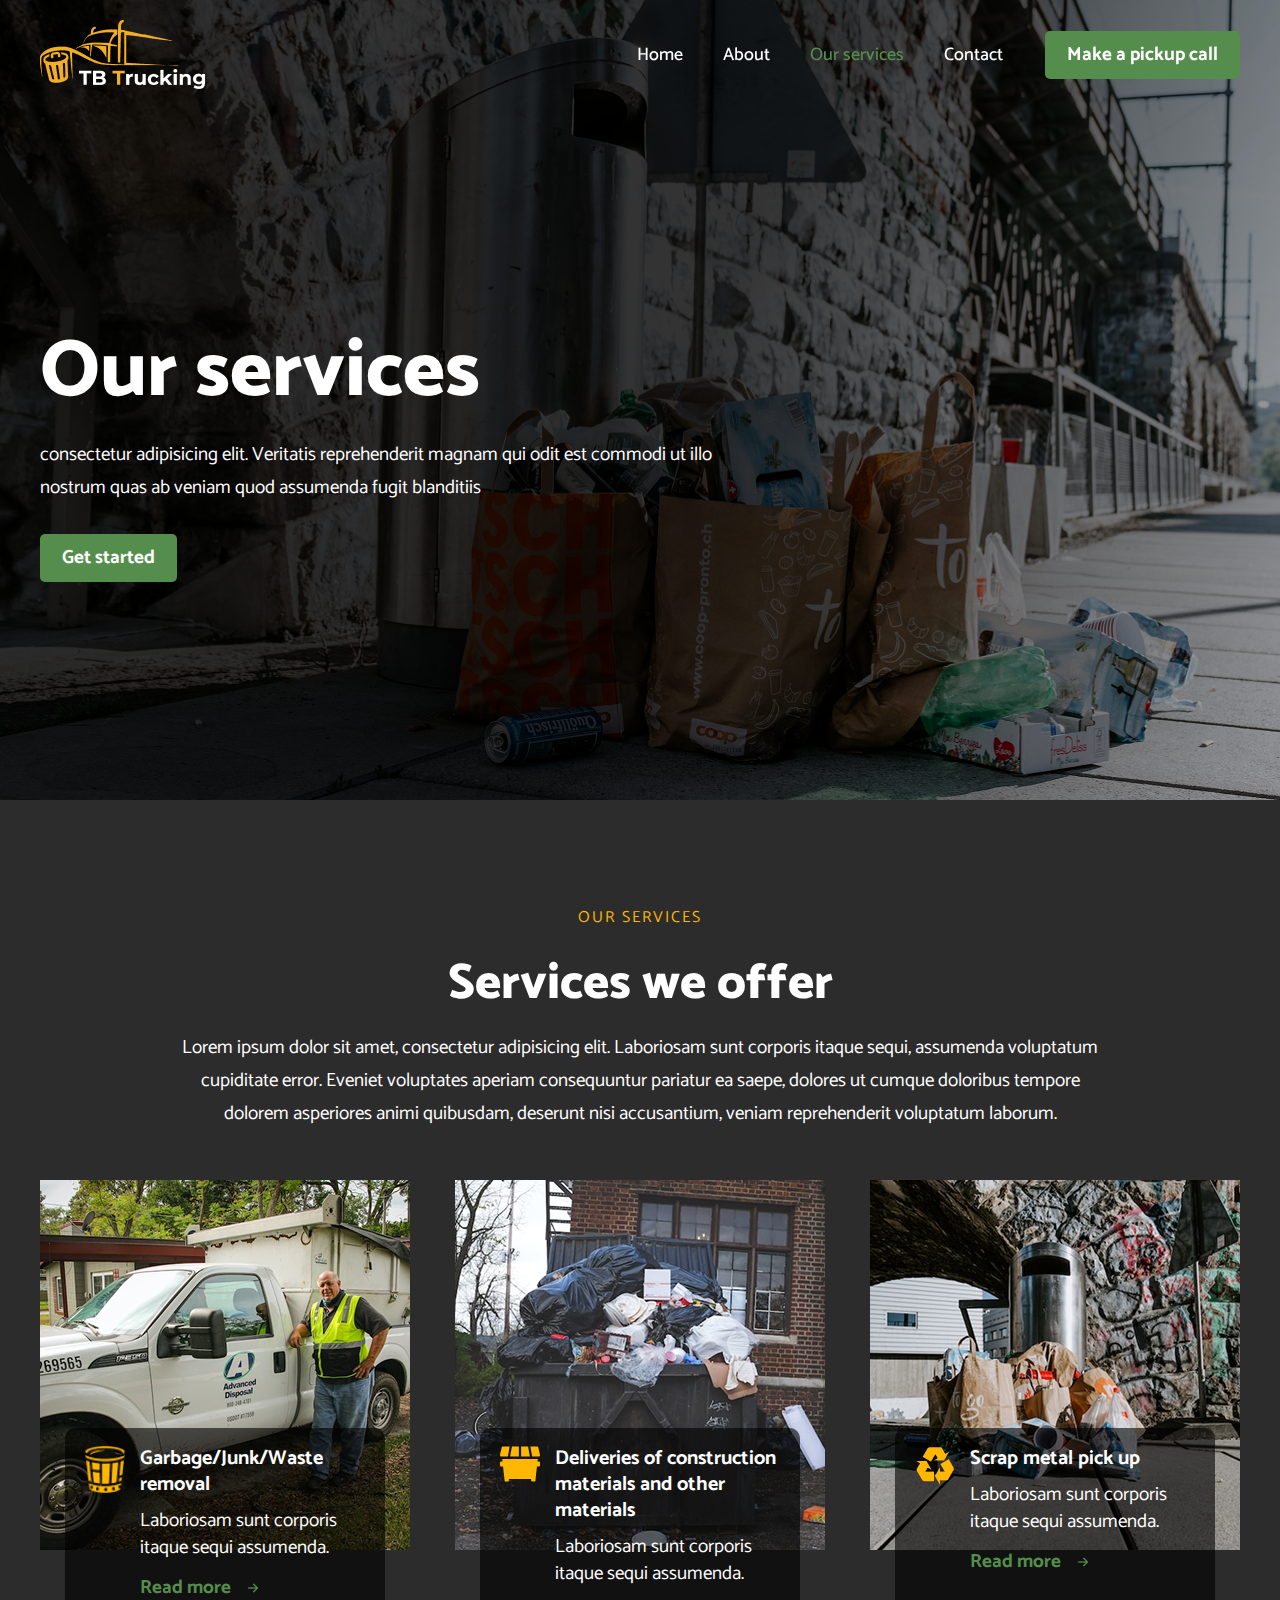
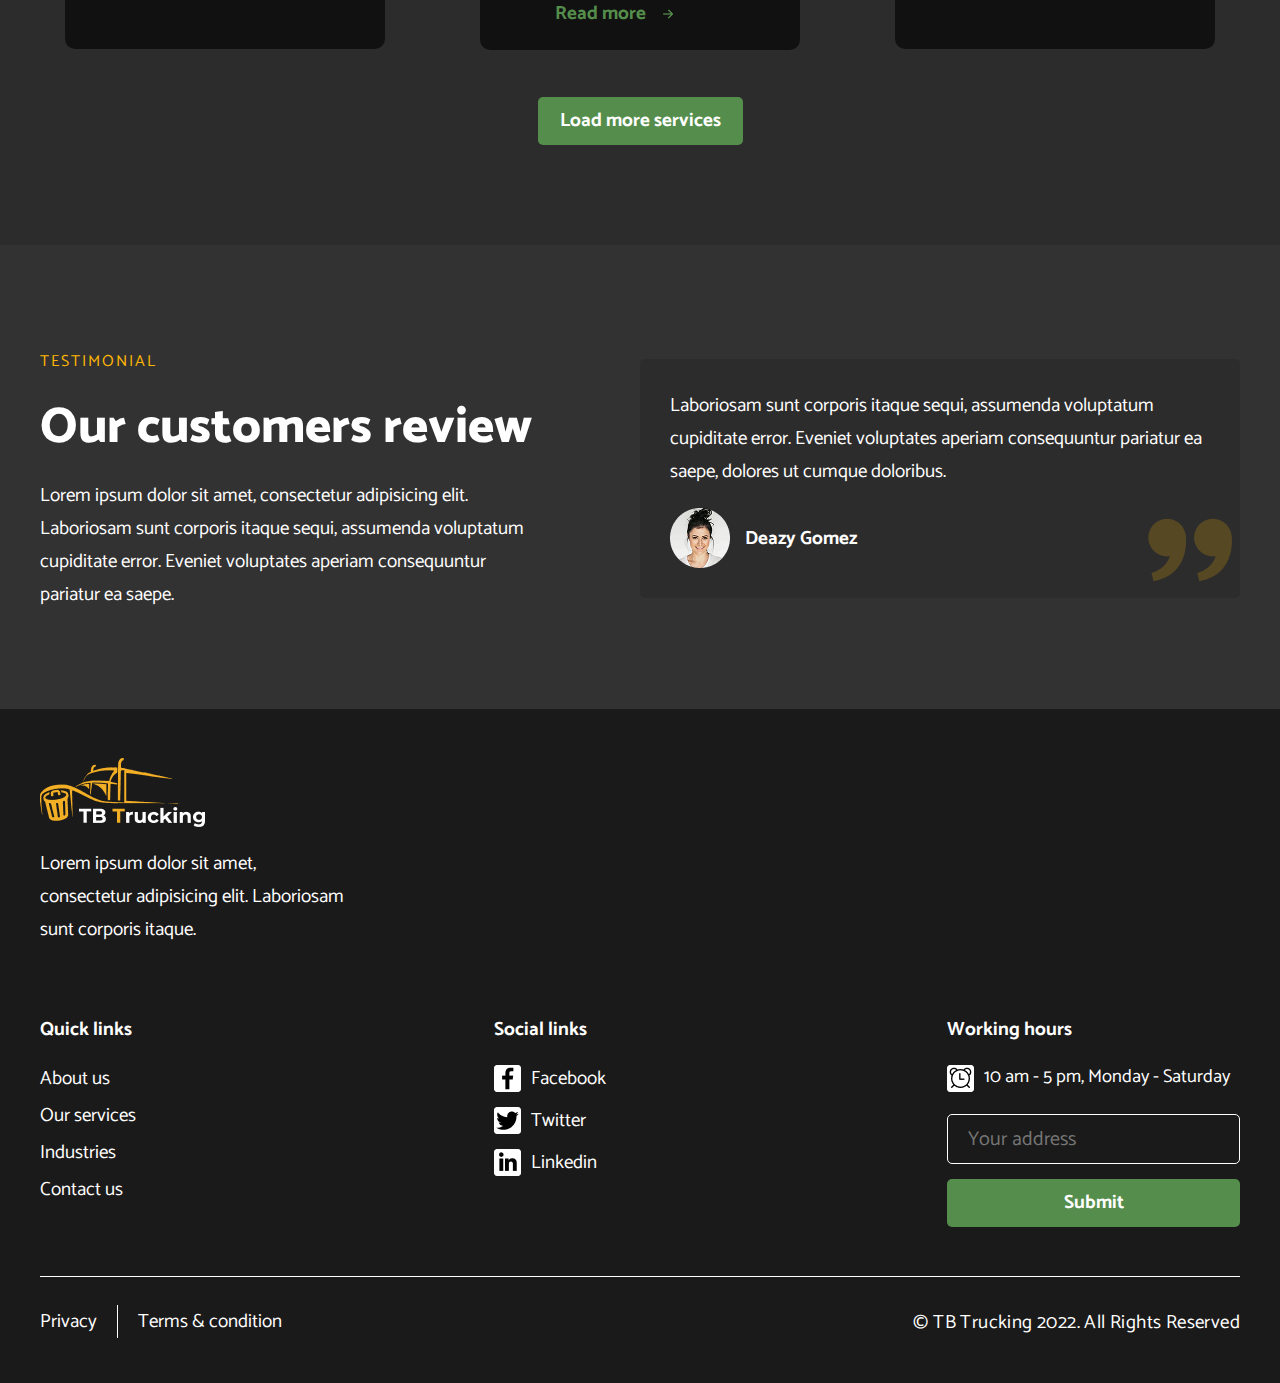
<file: service.html>
<!DOCTYPE html>
<html lang="en">

<head>
  <meta charset="UTF-8">
  <meta name="viewport" content="width=device-width, initial-scale=1.0">
  <link rel="stylesheet" href="https://cdn.jsdelivr.net/npm/swiper@11/swiper-bundle.min.css" />
  <link rel="stylesheet" href="style.css">
  <title>Tb Trucking | Service</title>
</head>

<body class="service-page">
  <!-- Header section start -->
  <header class="header-section" id="header">
    <div class="header container">
      <a href="index.html" class="logo">
        <img src="./assets/images/tb-trucking-logo.png" alt="logo icon">
      </a>
      <nav id="main-menu" class="menu-visible menu-hidden">
        <ul>
          <li><a href="./index.html">Home</a></li>
          <li><a href="./about.html">About</a></li>
          <li><a class="active" href="#">Our services</a></li>
          <li><a href="./contact.html">Contact</a></li>
        </ul>
        <a href="tel:+917 681 4657" class="btn">Make a pickup call</a>
      </nav>
      <button class="hamburger" id="menu-btn" aria-label="Menu">
        <span></span>
        <span></span>
        <span></span>
      </button>
    </div>
    <div class="close-icon-wrap close-hidden" id="close">
      <svg xmlns="http://www.w3.org/2000/svg" width="24" height="24" class="close-icon">
        <path
          d="M4.707 3.293 3.293 4.707 10.586 12l-7.293 7.293 1.414 1.414L12 13.414l7.293 7.293 1.414-1.414L13.414 12l7.293-7.293-1.414-1.414L12 10.586 4.707 3.293z" />
      </svg>
    </div>
  </header>
  <!-- Header section end -->

  <!-- banar section start -->
  <section class="banar-wrap">
    <div class="container">
      <div class="overlay">
        <img src="./assets/images/overlay.png" alt="overlay">
      </div>
      <div class="banar-content">
        <h1>Our services</h1>
        <p>consectetur adipisicing elit. Veritatis reprehenderit magnam qui odit est commodi ut illo nostrum quas ab
          veniam quod assumenda fugit blanditiis</p>
        <a class="btn" href="#our-service">Get started</a>
      </div>
    </div>
  </section>
  <!-- banar section end -->

  <!-- our service section start -->
  <section id="our-service" class="our-service-wrap">
    <div class="container">
      <div class="title-area">
        <h5>OUR SERVICES</h5>
        <h2>Services we offer</h2>
        <p>Lorem ipsum dolor sit amet, consectetur adipisicing elit. Laboriosam sunt corporis itaque sequi, assumenda
          voluptatum cupiditate error. Eveniet voluptates aperiam consequuntur pariatur ea saepe, dolores ut cumque
          doloribus tempore dolorem asperiores animi quibusdam, deserunt nisi accusantium, veniam reprehenderit
          voluptatum laborum.</p>
      </div>
      <div class="service-area-wrap">
        <div class="service-area">
          <img src="./assets/images/service-img-1.png" alt="service images">
          <div class="service-item">
            <div class="service-icon">
              <img src="./assets/images/service-vector-1.png" alt="vector icon">
            </div>
            <div class="service-info">
              <h4>Garbage/Junk/Waste removal</h4>
              <p>Laboriosam sunt corporis itaque sequi assumenda.</p>
              <a href="#">Read more <img src="./assets/images/arrow-right.png" alt="arrow"></a>
            </div>
          </div>
        </div>
        <div class="service-area">
          <img src="./assets/images/service-img-2.png" alt="service images">
          <div class="service-item">
            <div class="service-icon">
              <img src="./assets/images/service-vector-2.png" alt="vector icon">
            </div>
            <div class="service-info">
              <h4>Deliveries of construction materials and other materials</h4>
              <p>Laboriosam sunt corporis itaque sequi assumenda.</p>
              <a href="#">Read more <img src="./assets/images/arrow-right.png" alt="arrow"></a>
            </div>
          </div>
        </div>
        <div class="service-area">
          <img src="./assets/images/service-img-3.png" alt="service images">
          <div class="service-item">
            <div class="service-icon">
              <img src="./assets/images/service-vector-3.png" alt="vector icon">
            </div>
            <div class="service-info">
              <h4>Scrap metal pick up</h4>
              <p>Laboriosam sunt corporis itaque sequi assumenda.</p>
              <a href="#">Read more <img src="./assets/images/arrow-right.png" alt="arrow"></a>
            </div>
          </div>
        </div>
        <div class="service-area card-hidden">
          <img src="./assets/images/service-img-3.png" alt="service images">
          <div class="service-item">
            <div class="service-icon">
              <img src="./assets/images/service-vector-3.png" alt="vector icon">
            </div>
            <div class="service-info">
              <h4>Scrap metal pick up</h4>
              <p>Laboriosam sunt corporis itaque sequi assumenda.</p>
              <a href="#">Read more <img src="./assets/images/arrow-right.png" alt="arrow"></a>
            </div>
          </div>
        </div>
        <div class="service-area card-hidden">
          <img src="./assets/images/service-img-3.png" alt="service images">
          <div class="service-item">
            <div class="service-icon">
              <img src="./assets/images/service-vector-3.png" alt="vector icon">
            </div>
            <div class="service-info">
              <h4>Scrap metal pick up</h4>
              <p>Laboriosam sunt corporis itaque sequi assumenda.</p>
              <a href="#">Read more <img src="./assets/images/arrow-right.png" alt="arrow"></a>
            </div>
          </div>
        </div>
        <div class="service-area card-hidden">
          <img src="./assets/images/service-img-3.png" alt="service images">
          <div class="service-item">
            <div class="service-icon">
              <img src="./assets/images/service-vector-3.png" alt="vector icon">
            </div>
            <div class="service-info">
              <h4>Scrap metal pick up</h4>
              <p>Laboriosam sunt corporis itaque sequi assumenda.</p>
              <a href="#">Read more <img src="./assets/images/arrow-right.png" alt="arrow"></a>
            </div>
          </div>
        </div>
      </div>
      <div class="load-button">
        <button class="btn" id="loadMoreBtn" type="button">Load more services</button>
      </div>
    </div>
  </section>
  <!-- our service section end -->

  <!-- Testimonial section start -->
  <section class="testimonial-section">
    <div class="container">
      <div class="testimonial-wrap">
        <div class="customer-overvew">
          <h5>TESTIMONIAL</h5>
          <h2>Our customers review</h2>
          <p>Lorem ipsum dolor sit amet, consectetur adipisicing elit. Laboriosam sunt corporis itaque sequi, assumenda
            voluptatum cupiditate error. Eveniet voluptates aperiam consequuntur pariatur ea saepe.</p>
        </div>
        <div class="testimonial-wrapper">
          <div class="swiper testimonial-slider">
            <div class="swiper-wrapper">
              <!-- Slide 1 -->
              <div class="swiper-slide">
                <div class="testimonial-item">
                  <p>Laboriosam sunt corporis itaque sequi, assumenda voluptatum cupiditate error. Eveniet voluptates
                    aperiam consequuntur pariatur ea saepe, dolores ut cumque doloribus.</p>
                  <div class="testimonial-oth">
                    <div class="oth">
                      <div><img src="./assets/images/testimonial-oth.png" alt="oth image"></div>
                      <h4>Deazy Gomez</h4>
                    </div>
                    <div class="quote">
                      <img src="./assets/images/quote-alt-right.png" alt="quote alt right">
                    </div>
                  </div>
                </div>
              </div>

              <!-- Slide 2 -->
              <div class="swiper-slide">
                <div class="testimonial-item">
                  <p>Laboriosam sunt corporis itaque sequi, assumenda voluptatum cupiditate error. Eveniet voluptates
                    aperiam consequuntur pariatur ea saepe, dolores ut cumque doloribus.</p>
                  <div class="testimonial-oth">
                    <div class="oth">
                      <div><img src="./assets/images/testimonial-oth.png" alt="oth image"></div>
                      <h4>Deazy Johon</h4>
                    </div>
                    <div class="quote">
                      <img src="./assets/images/quote-alt-right.png" alt="quote alt right">
                    </div>
                  </div>
                </div>
              </div>
            </div>
          </div>
        </div>
      </div>
    </div>
  </section>
  <!-- Testimonial section end -->

  <!-- footer section start -->
  <footer class="footer-wrap">
    <div class="container">
      <div class=" footer-inner">
        <div class="footer-logo">
          <a href="./index.html" class="logo">
            <img src="./assets/images/tb-trucking-logo.png" alt="logo icon">
          </a>
          <p>Lorem ipsum dolor sit amet, consectetur adipisicing elit. Laboriosam sunt corporis itaque.</p>
        </div>
        <div class="footer-content">
          <div class="footer-item">
            <h4>Quick links</h4>
            <ul>
              <li><a href="./about.html">About us</a></li>
              <li><a href="#">Our services</a></li>
              <li><a href="#">Industries</a></li>
              <li><a href="./contact.html">Contact us</a></li>
            </ul>
          </div>
          <div class="footer-item social">
            <h4>Social links</h4>
            <ul>
              <li><a href="#"><img src="./assets/images/facebook-icon.png" alt="Facebook icon"> Facebook</a></li>
              <li><a href="#"><img src="./assets/images/twitter-icon.png" alt="Twitter icon"> Twitter</a></li>
              <li><a href="#"><img src="./assets/images/linkedin-icon.png" alt="Linkedin icon"> Linkedin</a></li>
            </ul>
          </div>
          <div class="footer-item-right">
            <h4>Working hours</h4>
            <div class="workint-time">
              <div>
                <img src="./assets/images/clock-alarm.png" alt="alarm">
              </div>
              <p>10 am - 5 pm, Monday - Saturday</p>
            </div>
            <form action="#">
              <input type="text" placeholder="Your address" required>
              <button type="submit" class="btn">Submit</button>
            </form>
          </div>
        </div>
      </div>
      <div class="footer-bottom">
        <div class="footer-bottom-contact">
          <li><a href="#">Privacy</a></li>
          <div class="footer-bottom-border"></div>
          <li><a href="#">Terms & condition</a></li>
        </div>
        <div>
          <p>&copy; TB Trucking 2022. All Rights Reserved</p>
        </div>
      </div>
    </div>
  </footer>
  <!-- footer section end -->
  <script src="https://cdn.jsdelivr.net/npm/swiper@11/swiper-bundle.min.js"></script>
  <script type="module" src="./assets/js/main.js"></script>
</body>

</html>
</file>
<file: style.css>
@import url('https://fonts.googleapis.com/css2?family=Catamaran:wght@100..900&display=swap');



/* =========================
   RESET & BASE STYLES
========================= */
*{
  margin: 0;
  padding: 0;
  box-sizing: border-box;
}

:root{
  --color-text: #FFFFFF;
  --color-green: #558E4C;
  --color-yellow: #FFB703;
  --color-gray: #2D2C2C;
  --color-gray-light: #333232;
  --color-dark: #000000;
}

html {
  font-size: 16px;
  scroll-behavior: smooth;
}

body {
  font-family: "Catamaran", sans-serif;
  background-color: var(--color-gray);
  color: var(--color-text);
  font-size: 16px;
  line-height: 24px;
}

/* Remove list styles */
ul, ol, li {
  list-style: none;
}

/* Remove link underline */
a {
  text-decoration: none;
  color: var(--color-green);
}

/* Images responsive */
img {
  max-width: 100%;
  width: 100%;
  height: auto;
  vertical-align: middle;
}

/* =========================
   CONTAINER
========================= */
.container {
  max-width: 1240px;
  margin: 0 auto;
  padding: 0 20px;
}

/* =========================
   BUTTONS
========================= */
.btn {
    display: inline-block;
    padding: 8px 20px;
    background-color: var(--color-green);
    color: var(--color-text);
    border-radius: 5px;
    font-size: 18px;
    line-height: 26px;
    font-weight: 700;
    border: none;
    cursor: pointer;
    transition: 0.2s ease-in;
}


.btn:hover {
  opacity: 80%;
}

/* =========================
   FORM ELEMENTS
========================= */
input, textarea, select {
    width: 100%;
    padding: 10px 12px 10px 12px;
    border: 1px solid var(--color-text);
    border-radius: 5px;
    font-size: 16px;
    line-height: 20px;
    font-weight: 400;
    outline: none;
    background-color: transparent;
    color: var(--color-text);
}

input:focus, textarea:focus, select:focus {
  border-color: var(--color-green);
}

/* =========================
   HEADINGS
========================= */
h1,h2,h3,h4,h5,h6{
  margin-bottom: 18px;
}
h1,h2,h3,h4,h5,h6,a,address,textarea,select,label,input,button{
  font-family: "Catamaran", sans-serif;
}
h1,
.h1{
  font-size: 40px;
  font-weight: 800;
  line-height: 46px;
}
h2,
.h2{
  font-size: 28px;
  font-weight: 800;
  line-height: 32px;
} 
h3,
.h3{
  font-size: 22px;
  font-weight: 700;
  line-height: 26px;
}
h4,
.h4{
  font-size: 18px;
  font-weight: 700;
  line-height: 24px;
} 
h5,
.h5{
  font-size: 14px;
  font-weight: 400;
  line-height: 20px;
  letter-spacing: 2px;
  color: var(--color-yellow);
} 


/* Header section style start */

.header-section {
  position: sticky;
  top: 0px;
  left: 0;
  right: 0;
  width: 100%;
  background-color: transparent;
  transition: all 0.3s ease;
  z-index: 1000;
  padding-top: 10px;
  padding-bottom: 10px;
}
.header-section.scrolled {
  background: #000000;
}

.header {
    display: flex;
    align-items: center;
    justify-content: space-between;
    gap: 40px;
}

.header nav {
  display: flex;
  align-items: center;
  gap: 40px;
  position: absolute;
  top: -20px;
  left: 0;
  flex-direction: column;
  background: var(--color-gray-light);
  padding-top: 120px;
  width: 100%;
  height: 103vh;
  z-index: 1000;
}

.close-icon-wrap{
  position: absolute;
  top: 20px;
  right: 20px;
  z-index: 9999;
  display: flex;
}
.close-icon-wrap svg path{
  fill: #FFFFFF;
}
.menu-hidden{
  display: none !important;
}
.close-hidden{
  display: none;
}
.hamburger {
  display: inline-block;
  cursor: pointer;
  background: none;
  border: none;
  padding: 5px;
}

.hamburger span {
  display: block;
  width: 28px;
  height: 3px;
  background: var(--color-text);
  margin: 5px 0;
  border-radius: 3px;
  transition: all 0.3s ease;
}

/* .logo {
    flex: 1;
} */

nav ul {
    display: flex;
    gap: 20px;
    flex-direction: column;
    align-items: center;
}

nav ul li a {
    color: #ffff;
    font-size: 18px;
    font-weight: 500;
    line-height: 100%;
    padding: 5px 10px;
    transition: 0.3s ease-in;
}
nav ul li a:hover{
  color: var(--color-green);
}
.active{
  color: var(--color-green);
}
/* Header section style end */

/* banar section style start */
.banar-wrap {
    background-image: url(./assets/images/banar-img.png);
    background-repeat: no-repeat;
    background-position: center;
    background-size: cover;
    margin-top: 0px;
    transition: 0.5s ease-in;
    position: relative;
}
.banar-wrap {
  margin-top: -110px;
}
.about-page .banar-wrap{
  background-image: url(./assets/images/about-banar.png);
}
.service-page .banar-wrap{
  background-image: url(./assets/images/service-banar.png);
}
.contact-page .banar-wrap{
  background-image: url(./assets/images/contact-banar.png);
}
.overlay{
  position: absolute;
  top: 0;
  left: 0;
  right: 0;
  bottom: 0;
  z-index: 1;
}
.overlay img{
  width: 100%;
  height: 100%;
}

.banar-content{
  max-width: 712px;
  padding-top: 160px;
  padding-bottom: 40px;
  position: relative;
  z-index: 999;
  transition: margin-top 0.3s ease;
}
.banar-content.scrolled{
  padding-top: 194px;
}
.banar-content span{
  color: var(--color-yellow);
}
.banar-content p{
  margin-bottom: 30px;;
}

.hidden{
  display: none;
}
 
.mobile-menu ul{
  display: flex;
  flex-direction: column;
  align-items: center;
  justify-content: center;
  
}
.make{
 display: flex;
 align-items: center;
 justify-content: center; 
 margin-top: 40px;
}
.close-icon path{
  fill: #FFFFFF;
}

/* banar section style end */


/* About section start */
.about-section{
  background-color: var(--color-gray);
  padding-block: 50px;
}
.about-page .about-section{
  padding-top: 30px;
  padding-bottom: 30px;
}
.trash-wrap{
  background-color: var(--color-green);
  border-radius: 10px;
  padding: 20px;
  display: grid;
  grid-template-columns: repeat(1, 1fr);
  gap: 30px;
}
.trash-item{
  display: flex;
  gap: 15px;
  flex-direction: column;
  align-items: center;
}
.trash-content{
  text-align: center;
}
.trash-content p{
  line-height: 31px;
}
.trash-item h4{
  margin-bottom: 10px;
  color: var(--color-yellow);
  font-size: 22px;
  font-weight: 700;
}
.trash-logo{
  max-width: 50px;
  width: 100%;
}
.about-us{
  display: flex;
  align-items: center;
  justify-content: space-between;
  gap: 30px;
  padding-top: 50px;
  flex-direction: column;
}
.about-us-content{
  max-width: 100%;
  width: 100%;
  margin-top: -4px;
}
.about-page .about-us-content{
  margin-top: 28px;
}
.about-us-content h5{
  margin-bottom: 17px;
}
.about-us-content p{
  margin-bottom: 20px;
}

/* About section end */


/* Industries style start */
.industries-wrapper{
  background-color: var(--color-gray-light);
}
.industries-wrap{
  max-width: 1440px;
  margin: 0 auto;
  display: flex;
  flex-direction: column;
}
.about-page .industries-wrap{
  max-width: 100%;
  background-color: var(--color-gray-light);
}
.about-page .industries-inner{
  padding-top: 50px;
  padding-bottom: 50px;
}
.about-page .industries-content{
  margin-top: -4px;
}
.about-page .industries-content h5{
  margin-bottom: 18px;
}
.industries-inner{
  gap: 30px;
  z-index: 99;
  flex-direction: column;
  display: flex;
  justify-content: center;
  align-items: start;
}
.about-page .industries-inner{
  gap: 40px;
  padding-bottom: 50px;
}
.home-page .industries-content{
  padding-top: 50px;
}
.industries-car{
  order: 2;
}
.about-page .industries-inner .industries-car{
  width: 100%;
}

.industries-image{
    position: relative;
    width: 100%;
    display: flex;
    justify-content: flex-end;
    background: linear-gradient(to right, var(--color-green) calc(100% - 100px), transparent 100px);
    padding: 50px 0;
    order: 2;
}
.industries-content .content-area{
  padding-left: 20px;
  padding-right: 20px;
  padding-bottom: 15px;
}
.content-area{
  max-width: 100%;
  
}
.image-wrap{
  display: flex;
}
.industries{
  position: relative;
}


.industries-content{
  max-width: 100%;
  width: 100%;
}
.industries-content h2{
  margin-bottom: 10px;
}
.industry-item{
  display: flex;
  align-items: start;
  gap: 25px;
  margin-block: 13px;
}
.industry-item-content{
  margin-top: 9px;
}
.industry-item .icon{
  max-width: 60px;
  height: 60px;
  margin-top: 12px;
  width: 100%;
  background-color: var(--color-green);
  border-radius: 5px;
  display: flex;
  align-items: center;
  justify-content: center;
}
.industry-item img{
  width: unset;
}
.industry-item h3{
  margin-bottom: 10px;
}
.industry-item p{
  font-size: 17px;
  line-height: 29px;
}

.left-panel {
  background-color: #4b8b3b; 
  display: flex;
  justify-content: center;
  align-items: center;
  padding-block: 30px;
  width: 100%;
}

.left-panel h2 {
  font-size: 70px;             
  color: rgba(255,255,255,0.3); 
  margin: 0;
}

.right-panel {
  padding-right: 20px;
  padding-left: 20px;
}


/* Industries style end */

.contact-page .service-form-wrap{
  padding-block: 40px;
}
.contact-page .contact-info{
  margin-top: 2px;
}

.map-wrap{
  max-width: 1440px;
  margin: 0 auto;
}

/* about pages start */
.recycle-section{
  background-image: url(./assets/images/about-recycle.png);
  background-position: top;
  background-repeat: no-repeat;
  background-size: cover;
  padding-block: 40px;
  position: relative;
}
.recycle-overlay{
  position: absolute;
  top: 0;
  left: 0;
  right: 0;
  bottom: 0;
}
.recycle-overlay img{
  height: 100%;
}
.recycle-wrap{
  display: flex;
  align-items: start;
  gap: 40px;
  position: relative;
  z-index: 999;
  flex-direction: column;
  margin-top: -6px;
}
.recycle-wrap h2{
  margin-bottom: 0px;
}
.recycle-content{
  max-width: 100%;
  width: 100%;
  text-align: center;
}
.recycle-content h5{
  margin-bottom: 18px;
}
.recycle-service p{
  font-size: 13px;
  line-height: 20px;
}
.recycle-service-item{
  max-width: 100%;
  width: 100%;
  display: grid;
  gap: 10px;
  grid-template-columns: repeat(2, 1fr);
}
.recycle-service{
  display: flex;
  align-items: center;
  gap: 10px;
  margin-bottom: 10px;
}
.recycle-service:last-child{
  margin-bottom: 0px;
}
.recycle-service div{
  width: 20px;
  height: 20px;
}
/* about pages end */

/* Our service section start */

.our-service-wrap{
  padding-top: 50px;
  padding-bottom: 50px;
}
.about-page .our-service-wrap .title-area h5{
  margin-bottom: 18px;
}
.title-area{
  text-align: center;
  max-width: 935px;
  margin: 0 auto;
}
.our-service-wrap .title-area h2{
  margin-bottom: 18px;
}
.service-area-wrap{
  display: grid;
  grid-template-columns: repeat(1, 1fr);
  gap: 30px;
  margin-top: 52px;
}
.service-page .service-area-wrap,
.about-page .service-area-wrap{
  margin-top: 30px;
}
.service-area{
  position: relative;
  overflow: hidden;
}
.service-item{
  display: flex;
  gap: 15px;
  padding: 18px 23px 20px 20px;
  background-color: rgba(0, 0, 0, 0.6);
  max-width: 320px;
  width: 100%;
  min-height: 47%;
  margin: 0 auto;
  margin-top: -122px;
  position: relative;
  z-index: 999;
  border-radius: 10px;
}
.card-hidden{
  display: none;
}
.service-icon{
  max-width: 40px;
  width: 100%;
}
.service-info h4{
  margin-bottom: 9px;
  font-size: 20px;
  line-height: 26px;
  
}
.about-page .service-info h4{
  letter-spacing: 1.8px;
}
.service-info p{
  line-height: 27px;
  margin-bottom: 10px;
}
.service-info img{
  width: unset;
  padding-left: 13px;
}
.service-info a{
  font-weight: 700;

}
.load-button{
  display: flex;
  justify-content: center;
  margin-top: 24px;
}
/* Our service section end */

/* Our form section start */
.service-form{
  background-color: rgba(0, 0, 0, 0.4);
  padding: 20px 15px;
  border-radius: 20px;
}
.service-form h2{
  margin-bottom: 30px;
  text-align: center;
}
.form-wrapper{
  display: flex;
  gap: 20px;
  align-items: start;
  flex-direction: column;
}
/* .form-wrap{
  
  display: grid;
  grid-template-columns: repeat(2, 1fr);
  gap: 30px;
  align-content: flex-start;
} */
.contact-form {
  max-width: 100%;
  width: 100%;
  margin: auto;
}
.form-row {
  display: flex;
  gap: 20px;
  margin-bottom: 20px;
  flex-direction: column;
}


.form-row input,
.form-row select,
.form-row textarea {
  flex: 1;
}
.form-row select {
  appearance: none;
  -webkit-appearance: none;
  -moz-appearance: none;
  background-image: url("./assets/images/down-arrow.png");
  background-repeat: no-repeat;
  background-position: right 22px center;
  color: rgba(255, 255, 255, 0.5);
}
.form-row select option {
  background-color: var(--color-dark);
  color: rgba(255, 255, 255, 0.5); 
}

textarea {
  min-height: 150px;
  resize: none;
}

.form-row.full-width {
  flex-direction: column;
}

.contact-info{
  max-width: 100%;
  width: 100%;
  background-color: var(--color-gray);
  padding: 15px 15px;
  border-radius: 10px;
}
.contact-info h3{
  font-weight: 800;
  line-height: 27px;
  margin-bottom: 20px;
}
.information-wrap{
  display: flex;
  gap: 20px;
  margin-bottom: 12px;
}
.information-wrap:last-child{
  margin-bottom: 0px;
}
.information-wrap h4{
  margin-bottom: 5px;
}
.information-wrap p{
  font-size: 16px;
  line-height: 24px;
}
.information-wrap a{
  font-size: 16px;
  line-height: 24px;
  color: var(--color-text);
  transition: 0.3s ease-in;
}
.information-wrap a:hover{
  color: var(--color-green);
}
.information-wrap .icon{
  max-width: 40px;
  width: 100%;
}
/* Our form section end */

/* blog section start */
.blog-section{
  padding-top: 40px;
  padding-bottom: 20px;
}
.blog-section .title-area{
  max-width: 886px;
  margin-bottom: 20px;
}
.blog-section .title-area h2{
  margin-bottom: 18px;
}
.blog-wrap{
  display: grid;
  grid-template-columns: repeat(1, 1fr);
  gap: 20px;
  
}
.blog-item{
  padding: 15px 15px 30px 15px;
  background-color: transparent;
  transition: 0.3s ease-in;
  border-radius: 5px;
}
.blog-item:hover{
  background-color: rgba(0, 0, 0, 0.4);
}
.blog-active{
  background-color: rgba(0, 0, 0, 0.4);
}
.blog-item h3{
  margin-top: 30px;
  margin-bottom: 10px;
  color: var(--color-yellow);
}
.blog-item p{
  margin-bottom: 10px;
}
/* blog section end */

/* testimonial section start */
.testimonial-section{
  padding-top: 40px;
  padding-bottom: 50px;
  background-color: var(--color-gray-light);
}
.testimonial-wrap{
    display: flex;
    justify-content: space-between;
    gap: 20px;
    flex-direction: column;
}
.customer-overvew{
  width: 100%;
  text-align: center;
}
.testimonial-item{
  width: 100%;
  border-radius: 5px;
  background-color: var(--color-gray);
  padding: 16px;
  position: relative;
  cursor: grab;
}
.testimonial-oth{
  display: flex;
  justify-content: space-between;
  align-items: center;
  margin-top: 20px;
}
.oth{
  display: flex;
  align-items: center;
  gap: 15px;
}
.oth h4{
  margin-bottom: 0px;
}
.quote{
  position: absolute;
  right: 0;
  bottom: 0;
  max-width: 50px;
}
/* testimonial section end */

/* Footer style start */
.footer-wrap{
  background-color: rgba(0, 0, 0, 0.4);
}

.footer-wrap li a{
  color: var(--color-text);
  line-height: 27px;
}
.footer-inner{
  display: flex;
  justify-content: space-between;
  gap: 40px;
  padding-block: 40px;
  flex-direction: column;
  align-items: center;
  text-align: center;
}
.footer-logo{
  width: 100%;
  max-width: 305px;
  display: flex;
  flex-direction: column;
  align-items: center;
}
.footer-logo .logo{
  margin-bottom: 20px;
  display: flex;
  justify-content: center;
}
.logo{
  max-width: 120px;
  z-index: 9999;
}
.logo img{
  width: unset;
}
.footer-content{
  width: 100%;
  max-width: 100%;
  display: flex;
  gap: 40px;
  justify-content: space-between;
  align-items: center;
  flex-direction: column;
  text-align: center;
}
.footer-item{
  max-width: 210px;
  width: 100%;
}
.footer-item ul{
  display: flex;
  flex-direction: column;
  gap: 10px;
  align-items: center;
}
.social ul{
  gap: 15px;
}
.footer-item li a{
  display: flex;
  align-items: center;
  gap: 10px;
  transition: 0.3s ease-in;
}
.footer-item li a:hover{
  color: var(--color-green);
}
.footer-item-right{
  max-width: 293px;
  width: 100%;
}
.footer-item-right h4{
  margin-bottom: 18px;
}
.workint-time{
  display: flex;
  gap: 10px;
  margin-bottom: 20px;
}
.workint-time p{
  font-size: 18.5px;
}
.footer-item-right button{
  width: 100%;
  margin-top: 15px;
}
.footer-bottom{
  display: flex;
  align-items: center;
  justify-content: space-between;
  border-top: 1px solid var(--color-text);
  padding-top: 26px;
  padding-bottom: 44px;
  flex-direction: column;
  gap: 10px;
}
.footer-bottom p{
  letter-spacing: 0.4px;
  margin-top: 3px;
}
.footer-bottom-contact{
  display: flex;
  align-items: center;
  justify-content: center;
  gap: 20px;
}
.footer-bottom-border {
    width: 1px;
    height: -webkit-fill-available;
    background-color: var(--color-text);
}
/* Footer style end */

.service-info .social{
  display: flex;
  align-items: center;
  justify-content: center;
  gap: 10px;
}
.about-page .service-item{
  display: block;
  text-align: center;
  padding: 22px;
  height: unset;
  margin-top: -85px;
}
.about-page .service-item h4{
  margin-bottom: 5px;
  font-weight: 800;
}.about-page .service-item p{
  margin-bottom: 20px;
}
.about-page .service-info img{
  padding-left: 0px;
}
.about-page .about-us{
  padding-top: 0px;
}

@media (min-width: 520px){
  body {
    font-size: 19px;
    line-height: 33px;
  }
h1,
.h1{
  font-size: 50px;
  font-weight: 800;
  line-height: 57px;
}
h2,
.h2{
  font-size: 36px;
  font-weight: 800;
  line-height: 40px;
}
h3,
.h3{
  font-size: 24px;
  font-weight: 700;
  line-height: 30px;
}
h4,
.h4{
  font-size: 19px;
  font-weight: 700;
  line-height: 27px;
}
h5,
.h5{
  font-size: 16px;
  font-weight: 400;
  line-height: 33px;
  letter-spacing: 2px;
  color: var(--color-yellow);
} 
.sticky {
  padding: 10px 0;
}

.our-service-wrap{
  padding-bottom: 60px;
}
.container {
  padding: 0 20px;
}
.contact-info{
  padding: 30px;
}
.service-form{
  padding: 30px 20px;
}
.quote{
  max-width: 70px;
}
  .recycle-service{
    justify-content: start;
  }
  .left-panel h2{
   font-size: 100px; 
  }
  .recycle-service div{
    width: unset;
    height: unset;
  }
  .recycle-service p{
    font-size: unset;
    line-height: unset;
  }
}
@media (min-width: 768px){
  h1,h2,h3,h4,h5,h6{
  margin-bottom: 22px;
}
.header-section{
  padding-top: 20px;
  padding-bottom: 20px;
}

  .banar-content{
    padding-top: 160px;
    padding-bottom: 100px;
  }

  .btn {
    padding: 9px 22px;
    font-size: 19px;
    line-height: 30px;
  }
.form-row {
  gap: 30px;
  margin-bottom: 30px;
}
input, textarea, select {
  padding: 12px 23px 11px 20px;
  font-size: 20px;
  line-height: 25px;
}
.service-area-wrap{
  gap: 45px;
}
.load-button {
    margin-top: 47px;
  }
.about-us{
 flex-direction: row; 
}
.about-us-content p{
  margin-bottom: 30px;
}
.industries-content .content-area{
  padding-top: 46px;
  padding-left: 0px;
  padding-right: 20px;
  padding-bottom: 30px;
}
.industry-item .icon {
  max-width: 70px;
  height: 70px;
  margin-top: 15px;
}
.service-form h2{
  margin-bottom: 50px;
}
.industries-content h2{
  margin-bottom: 18px;
}
.industries-car{
  order: unset;
}
.industries-image{
    order: unset;
}
.home-page .industries-content{
  padding-top: 0px;
}
  .about-page .industries-content{
    padding-left: 50px;
  }
  .trash-wrap{
    grid-template-columns: repeat(3, 1fr);
    gap: 45px;
  }
  .service-area-wrap{
    grid-template-columns: repeat(2, 1fr);
  }
  .form-wrapper{
    flex-direction: row;
  }
  .contact-form {
    max-width: calc(100% - 385px);
  }
  .contact-info{
    max-width: 385px;
    padding: 40px;
  }
  .service-form{
    padding: 70px 40px 39px;
  }
  .blog-wrap{
    grid-template-columns: repeat(2, 1fr);
  }
  .testimonial-wrap{
    display: flex;
    justify-content: space-between;
    gap: 8.833%;
    flex-direction: row;
  }
  .recycle-service-item{
    gap: 77px;
  }
  .recycle-service{
    gap: 15px;
  }
  .about-section{
    padding-top: 100px;
    padding-bottom: 98px;
  }
  .industries-inner{
    flex-direction: row;
    gap: 40px;
  }
  .content-area{
    max-width: 570px;
    margin-left: 0px;
  }
  .industries-image{
    background: linear-gradient(to right, var(--color-green) calc(100% - 260px), transparent 100px);
    
  }
  .industries-content .content-area{
    margin-left: 0px;
  }
  .our-service-wrap{
    padding-top: 100px;
    padding-bottom: 100px;
  }
  
  .testimonial-section{
    padding-top: 100px;
    padding-bottom: 98px;
  }
  .about-page .about-section{
    padding-top: 100px;
    padding-bottom: 100px;
  }
  .service-page .service-area-wrap,
  .about-page .service-area-wrap{
    margin-top: 50px;
  }
  .recycle-section{
    padding-top: 103px;
    padding-bottom: 94px;
  }
  .about-us-content{
    max-width: 49.083%;
  }
  .image-stack{
    max-width: calc(100% - 49.083%);
  }
  .about-page .our-service-wrap{
    padding-top: 96px;
  }
  .contact-page .service-form-wrap{
    padding-block: 102px;
  }
  .about-page .industries-inner{
    padding-top: 100px;
    padding-bottom: 100px;
    gap: 0;
  }
  .contact-info h3{
  margin-bottom: 29px;
}
.information-wrap{
  margin-bottom: 18px;
}
  .customer-overvew{
    width: 41.167%;
    text-align: start;
  }
  .testimonial-wrapper{
    width: 50%;
  }
  .testimonial-item{
    padding: 30px;
    margin-top: 14px;
  }
  .footer-inner{
    gap: 70px;
    padding-block: 49px;
  }
  .footer-content{
    gap: 58px;
  }
  
  .footer-logo .logo{
    display: inline-block;
    justify-content: unset;
  }
  .footer-logo{
    align-items: start;
  }
  .footer-inner{
    align-items: start;
    text-align: start;
  }
  .footer-content{
    align-items: start;
    flex-direction: row;
    text-align: start;
  }
  .footer-item ul{
    align-items: start;
  }
  .footer-bottom{
    flex-direction: row;
    gap: unset;
  }
  
}

@media (min-width: 1025px) {
  .menu-hidden{
    display: flex !important;
  }
  .logo{
    max-width: 100%;
  }
.header nav{
    align-items: center;
    gap: 32px;
    position: unset;
    top: 0;
    left: 0;
    flex-direction: unset;
    background: unset;
    padding: 0px;
    width: unset;
    height: unset;
  }
  nav ul {
    display: flex;
    gap: 20px;
    flex-direction: row;
  }
  .industries-image{
    background: linear-gradient(to right, var(--color-green) calc(100% - 274px), transparent 100px);
    
  }
  .close-icon-wrap{
    display: none;
  }
  .about-us{
    padding-top: 98px;
  }
  .blog-section .title-area{
    max-width: 886px;
    margin-bottom: 50px;
  }
.banar-content{
  padding-top: 283px;
  padding-bottom: 176px;
}
.banar-wrap.scrolled{
  margin-top: 0px;
}

.about-page .banar-content,
.service-page .banar-content,
.contact-page .banar-content{
  padding-bottom: 218px;
}
.contact-page .banar-content,
.about-page .banar-content{
  padding-top: 329px;
}
.service-page .banar-content{
  padding-top: 330px;
}
.service-page .our-service-wrap{
  padding-top: 101px;
  padding-bottom: 100px;
}
  
h1,
.h1{
  font-size: 80px;
  font-weight: 800;
  line-height: 87px;
}
h2,
.h2{
  font-size: 50px;
  font-weight: 800;
  line-height: 57px;
} 

.blog-section{
  padding-top: 102px;
  padding-bottom: 96px;
}
.information-wrap .icon{
  max-width: 60px;
}
  .header nav{
    display: flex;
  }
  .hamburger{
    display: none;
  }
  .trash-wrap{
    padding: 60px;
  }
  .trash-content{
    text-align: unset;
  }
  .trash-item{
    flex-direction: row;
    align-items: unset;
}
.about-us{
  flex-direction: row;
}
  
.industries-wrap{
  flex-direction: row;
}
.industries{
  flex-direction: row;
}
  .industries-inner{
    flex-direction: row;
    align-items: center;
  }
  .industries-image{
    padding-block: 54px;
  }
  
  .left-panel {
    padding-left: 50px;
    padding-right: 150px;
    width: unset;
  }

  .right-panel{
    margin-left: -137px;
    padding-right: 80px;
    padding-left: 0px;
  }
  .left-panel h2 {
    writing-mode: vertical-rl;
    transform: rotate(180deg);   
    font-size: 150px;
  }
  .about-page .industries-car{
    max-width: 47.833%;
  }
  .industries-content{
    max-width: calc(100% - 47.833%);
    text-align: start;
  }
  
  .service-area-wrap{
    grid-template-columns: repeat(3, 1fr);
  }
  .form-wrapper{
    gap: 50px;
  }
  .form-row {
    flex-direction: row;
  }
  .blog-wrap{
    grid-template-columns: repeat(3, 1fr);
    gap: 45px;
  }
  .footer-content{
    gap: 58px;
  } 
  .quote{
    max-width: unset;
  }
  .recycle-wrap{
    flex-direction: row;
  }
  .recycle-content{
    max-width: 476px;
    text-align: start;
  }
  .recycle-service-item{
    max-width: calc(100% - 476px);
  }
  

}
@media (min-width: 1281px) {
 
  .about-us-content{
    max-width: 589px;
  }
  .recycle-wrap{
    gap: 173px;
  }
  .industries-inner{
    gap: 100px;
  }
  
  .right-panel{
    margin-left: -252px;
    padding-right: 120px;
  }
   .left-panel {
    padding-right: 265px;
  }
  .footer-inner{
    flex-direction: row;
  }
  .footer-content{
    max-width: calc(100% - 305px);
  }
}
@media (min-width: 1440px){
   .industries-image{
    justify-content: flex-end;
   }
   .industries-inner{
    margin-left: -46px;
   }
   .about-page .industries-inner{
    margin-left: 0px;
   }
}
</file>
